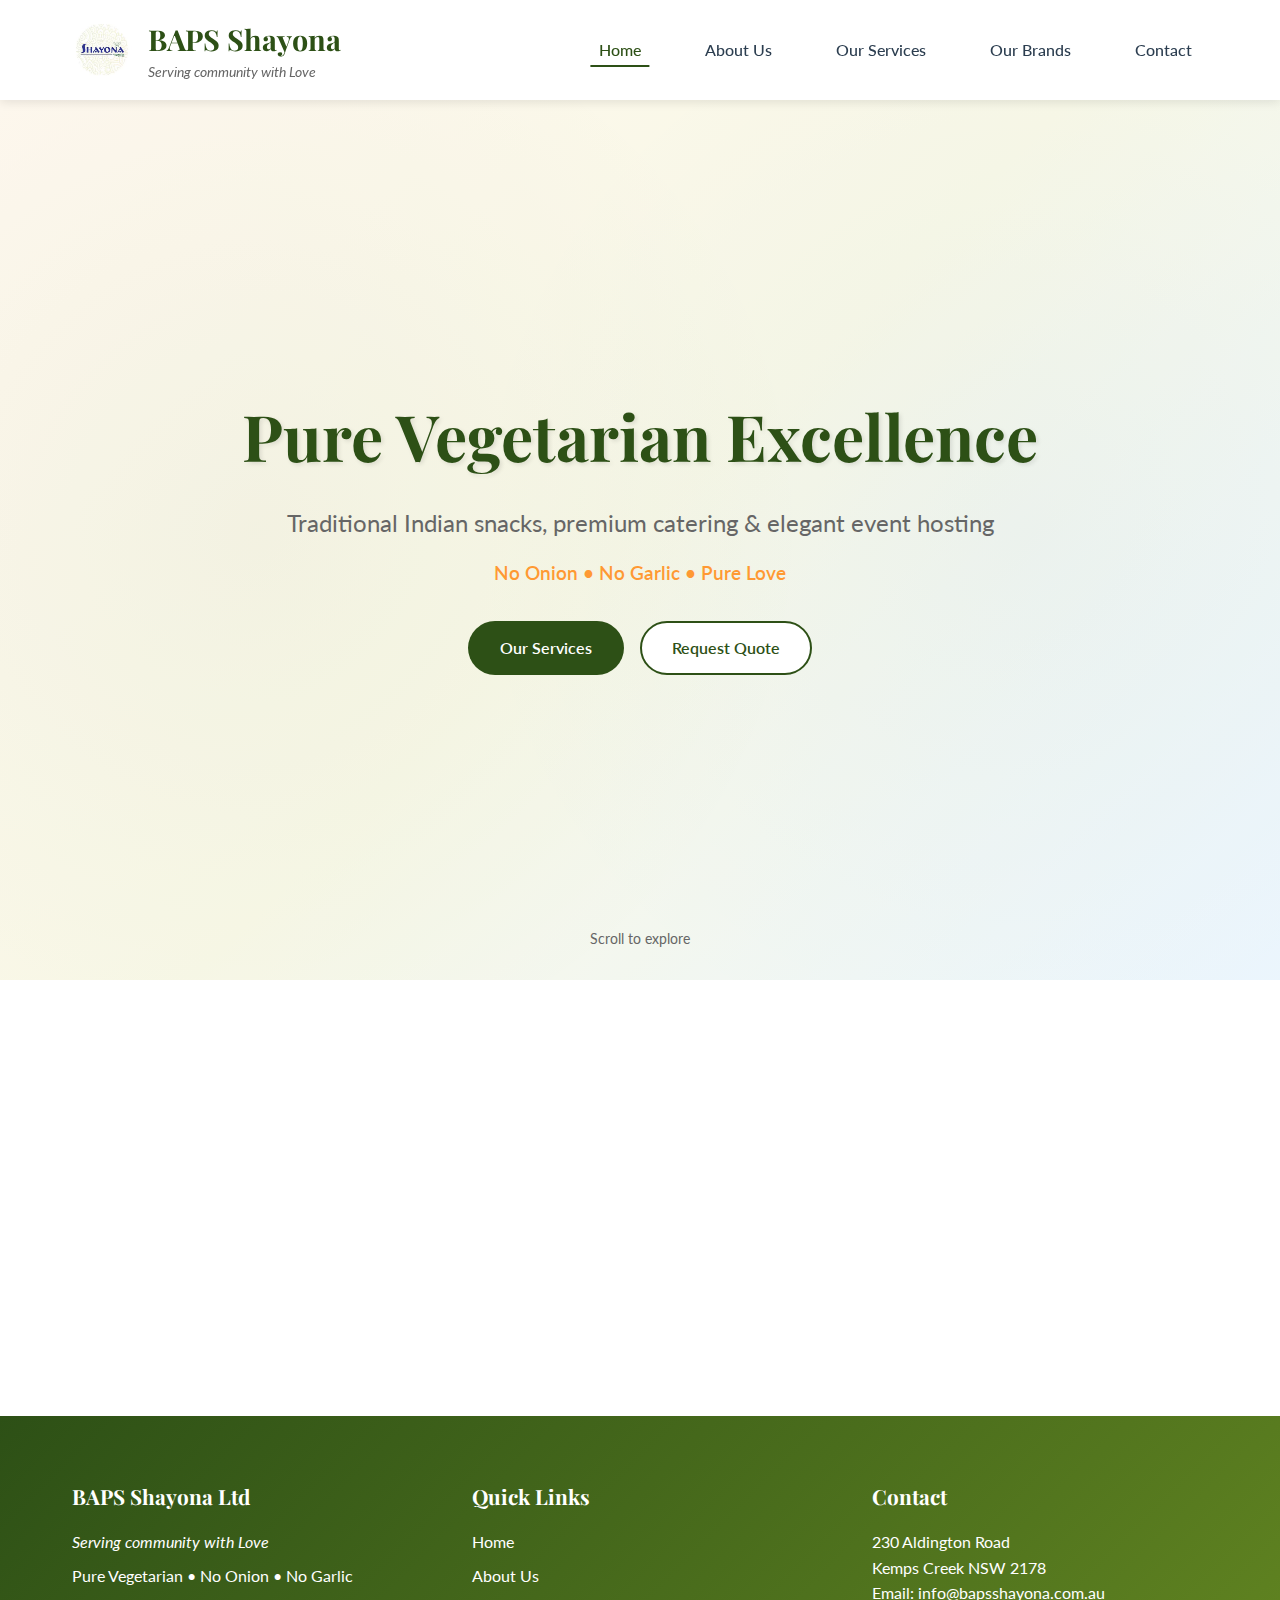
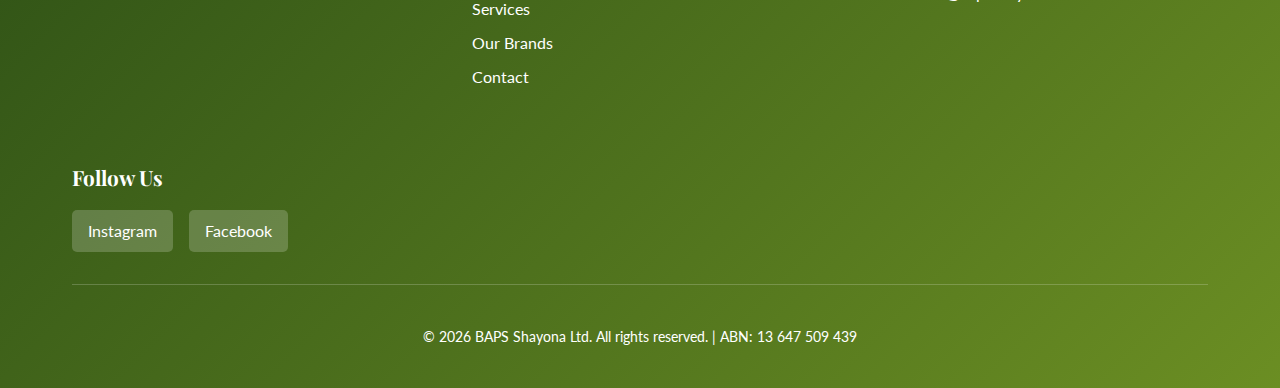
<file: index.html>
<!DOCTYPE html>
<html lang="en">
<head>
    <meta charset="UTF-8">
    <meta name="viewport" content="width=device-width, initial-scale=1.0">
    <title>BAPS Shayona - Pure Vegetarian Snacks, Catering & Events</title>
    <link rel="stylesheet" href="styles.css">
    <link rel="preconnect" href="https://fonts.googleapis.com">
    <link rel="preconnect" href="https://fonts.gstatic.com" crossorigin>
    <link href="https://fonts.googleapis.com/css2?family=Playfair+Display:wght@400;600;700&family=Lato:wght@300;400;700&display=swap" rel="stylesheet">
</head>
<body>
    <!-- Navigation -->
    <nav class="navbar">
        <div class="container">
            <div class="nav-wrapper">
                <div class="logo">
                    <img src="logo.jpg" alt="BAPS Shayona Logo" class="logo-img">
                    <div class="logo-text">
                        <h1>BAPS Shayona</h1>
                        <p class="tagline">Serving community with Love</p>
                    </div>
                </div>
                <button class="mobile-menu-toggle" aria-label="Toggle menu">
                    <span></span>
                    <span></span>
                    <span></span>
                </button>
                <ul class="nav-menu">
                    <li><a href="index.html" class="nav-link active">Home</a></li>
                    <li><a href="about.html" class="nav-link">About Us</a></li>
                    <li><a href="services.html" class="nav-link">Our Services</a></li>
                    <li><a href="brands.html" class="nav-link">Our Brands</a></li>
                    <li><a href="contact.html" class="nav-link">Contact</a></li>
                </ul>
            </div>
        </div>
    </nav>

    <!-- Home Section -->
    <section id="home" class="hero-section">
        <div class="hero-overlay"></div>
        <div class="hero-content">
            <div class="container">
                <h1 class="hero-title">Pure Vegetarian Excellence</h1>
                <p class="hero-subtitle">Traditional Indian snacks, premium catering & elegant event hosting</p>
                <p class="hero-tagline">No Onion • No Garlic • Pure Love</p>
                <div class="hero-buttons">
                    <a href="services.html" class="btn btn-primary">Our Services</a>
                    <a href="contact.html" class="btn btn-secondary">Request Quote</a>
                </div>
            </div>
        </div>
        <div class="scroll-indicator">
            <span>Scroll to explore</span>
        </div>
    </section>

    <!-- Quick Links Section -->
    <section class="quick-links">
        <div class="container">
            <div class="quick-links-grid">
                <div class="quick-link-card">
                    <div class="icon">🍽️</div>
                    <h3>Cafe & Snacks</h3>
                    <p>Authentic Indian snacks and sweets made fresh daily</p>
                    <a href="services.html" class="link-arrow">Explore Menu →</a>
                </div>
                <div class="quick-link-card">
                    <div class="icon">🎉</div>
                    <h3>Catering Services</h3>
                    <p>Wedding, corporate and party catering for all occasions</p>
                    <a href="contact.html" class="link-arrow">Get Quote →</a>
                </div>
                <div class="quick-link-card">
                    <div class="icon">🏛️</div>
                    <h3>Hall Hire</h3>
                    <p>Elegant event space for your special celebrations</p>
                    <a href="contact.html" class="link-arrow">Book Venue →</a>
                </div>
            </div>
        </div>
    </section>

    <!-- Footer -->
    <footer class="footer">
        <div class="container">
            <div class="footer-content">
                <div class="footer-section">
                    <h4>BAPS Shayona Ltd</h4>
                    <p class="footer-tagline">Serving community with Love</p>
                    <p>Pure Vegetarian • No Onion • No Garlic</p>
                </div>
                <div class="footer-section">
                    <h4>Quick Links</h4>
                    <ul class="footer-links">
                        <li><a href="index.html">Home</a></li>
                        <li><a href="about.html">About Us</a></li>
                        <li><a href="services.html">Services</a></li>
                        <li><a href="brands.html">Our Brands</a></li>
                        <li><a href="contact.html">Contact</a></li>
                    </ul>
                </div>
                <div class="footer-section">
                    <h4>Contact</h4>
                    <p>230 Aldington Road<br>Kemps Creek NSW 2178</p>
                    <p>Email: info@bapsshayona.com.au</p>
                </div>
                <div class="footer-section">
                    <h4>Follow Us</h4>
                    <div class="social-links">
                        <a href="#" class="social-link">Instagram</a>
                        <a href="#" class="social-link">Facebook</a>
                    </div>
                </div>
            </div>
            <div class="footer-bottom">
                <p>&copy; 2026 BAPS Shayona Ltd. All rights reserved. | ABN: 13 647 509 439</p>
            </div>
        </div>
    </footer>

    <script src="script.js"></script>
</body>
</html>
</file>
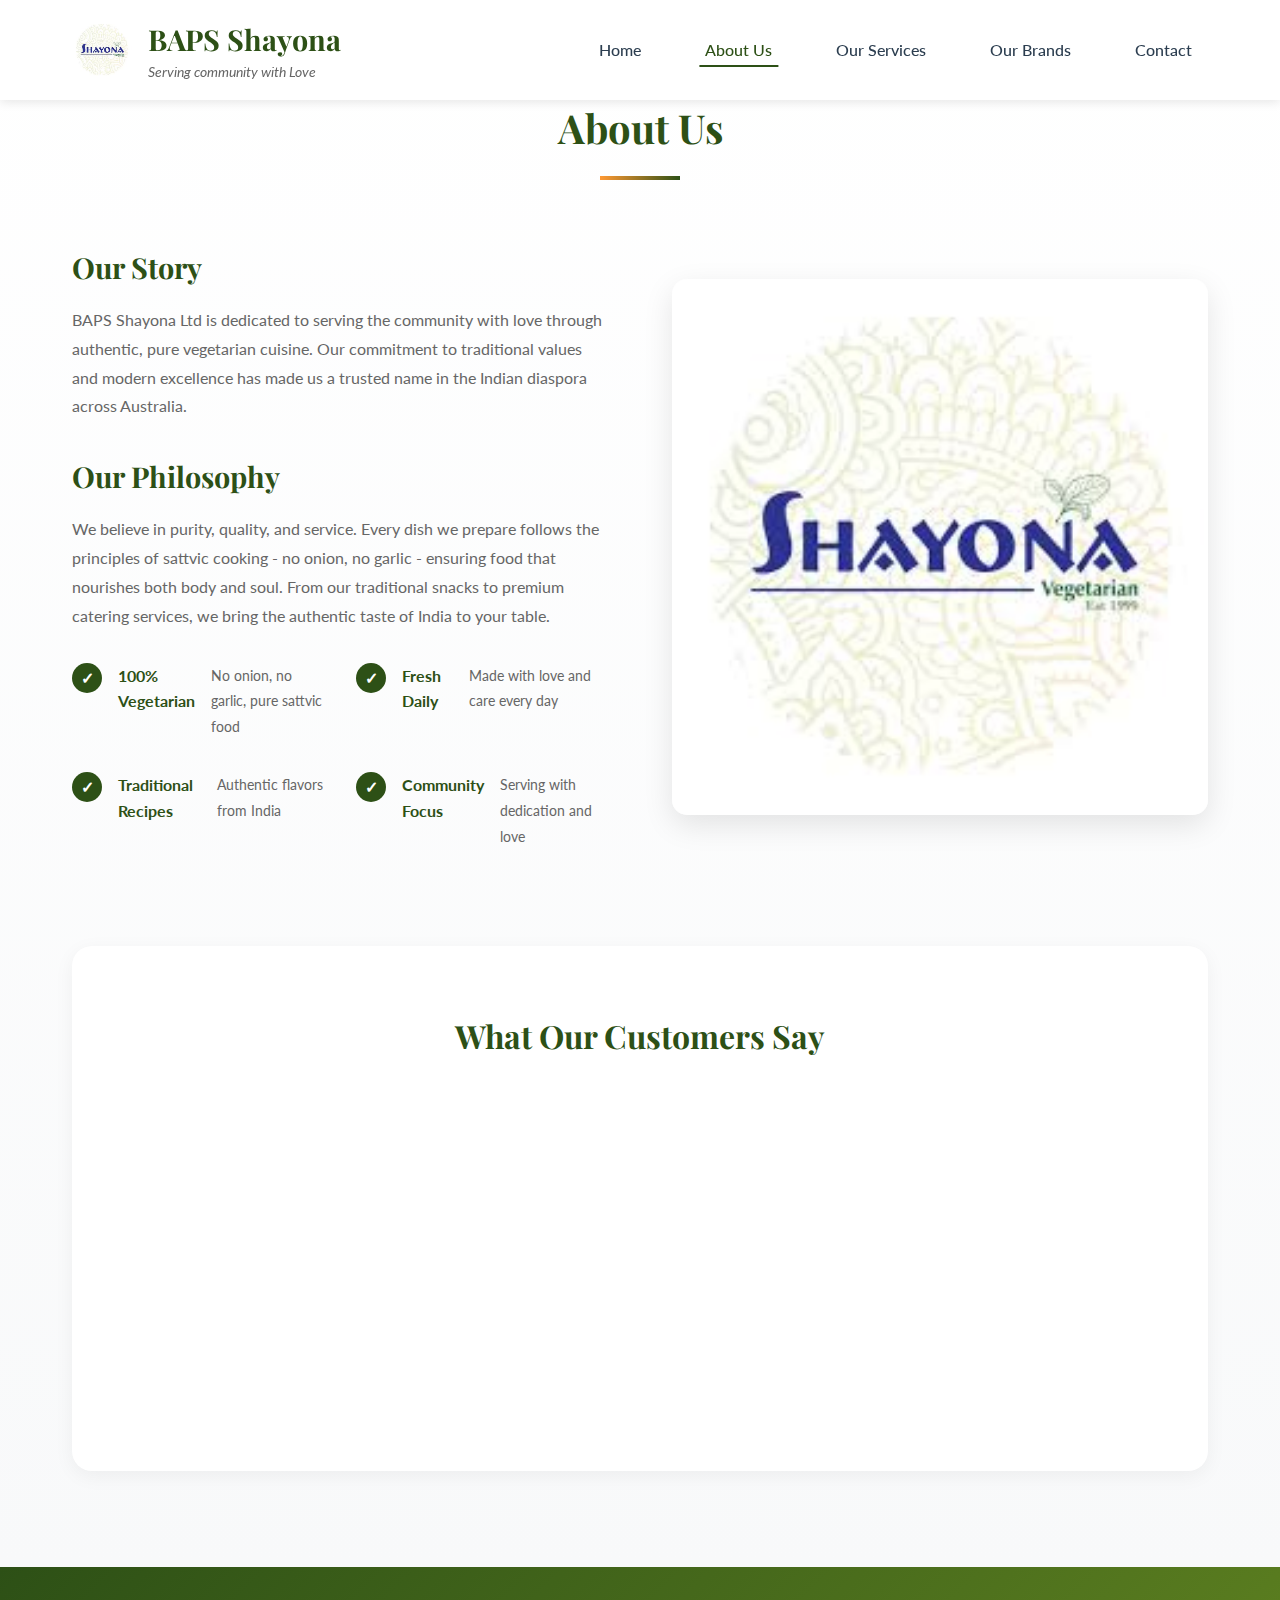
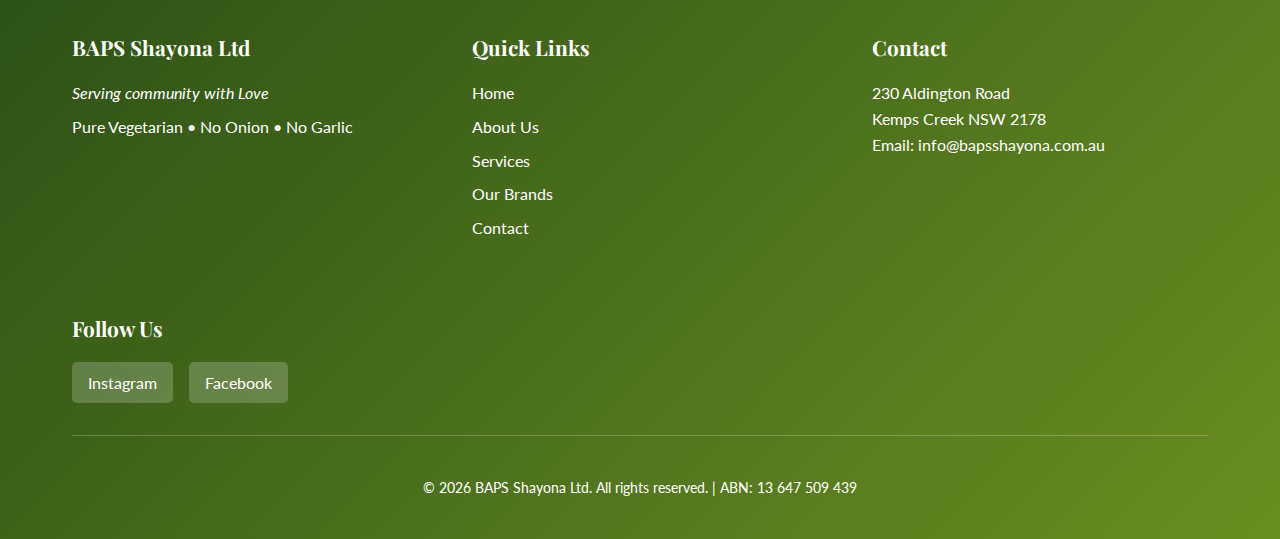
<file: about.html>
<!DOCTYPE html>
<html lang="en">
<head>
    <meta charset="UTF-8">
    <meta name="viewport" content="width=device-width, initial-scale=1.0">
    <title>About Us - BAPS Shayona</title>
    <link rel="stylesheet" href="styles.css">
    <link rel="preconnect" href="https://fonts.googleapis.com">
    <link rel="preconnect" href="https://fonts.gstatic.com" crossorigin>
    <link href="https://fonts.googleapis.com/css2?family=Playfair+Display:wght@400;600;700&family=Lato:wght@300;400;700&display=swap" rel="stylesheet">
</head>
<body>
    <!-- Navigation -->
    <nav class="navbar">
        <div class="container">
            <div class="nav-wrapper">
                <div class="logo">
                    <img src="logo.jpg" alt="BAPS Shayona Logo" class="logo-img">
                    <div class="logo-text">
                        <h1>BAPS Shayona</h1>
                        <p class="tagline">Serving community with Love</p>
                    </div>
                </div>
                <button class="mobile-menu-toggle" aria-label="Toggle menu">
                    <span></span>
                    <span></span>
                    <span></span>
                </button>
                <ul class="nav-menu">
                    <li><a href="index.html" class="nav-link">Home</a></li>
                    <li><a href="about.html" class="nav-link active">About Us</a></li>
                    <li><a href="services.html" class="nav-link">Our Services</a></li>
                    <li><a href="brands.html" class="nav-link">Our Brands</a></li>
                    <li><a href="contact.html" class="nav-link">Contact</a></li>
                </ul>
            </div>
        </div>
    </nav>

    <!-- About Us Section -->
    <section id="about" class="about-section">
        <div class="container">
            <div class="section-header">
                <h2 class="section-title">About Us</h2>
                <div class="title-underline"></div>
            </div>
            <div class="about-content">
                <div class="about-text">
                    <h3>Our Story</h3>
                    <p>BAPS Shayona Ltd is dedicated to serving the community with love through authentic, pure vegetarian cuisine. Our commitment to traditional values and modern excellence has made us a trusted name in the Indian diaspora across Australia.</p>

                    <h3>Our Philosophy</h3>
                    <p>We believe in purity, quality, and service. Every dish we prepare follows the principles of sattvic cooking - no onion, no garlic - ensuring food that nourishes both body and soul. From our traditional snacks to premium catering services, we bring the authentic taste of India to your table.</p>

                    <div class="values-grid">
                        <div class="value-item">
                            <div class="value-icon">✓</div>
                            <h4>100% Vegetarian</h4>
                            <p>No onion, no garlic, pure sattvic food</p>
                        </div>
                        <div class="value-item">
                            <div class="value-icon">✓</div>
                            <h4>Fresh Daily</h4>
                            <p>Made with love and care every day</p>
                        </div>
                        <div class="value-item">
                            <div class="value-icon">✓</div>
                            <h4>Traditional Recipes</h4>
                            <p>Authentic flavors from India</p>
                        </div>
                        <div class="value-item">
                            <div class="value-icon">✓</div>
                            <h4>Community Focus</h4>
                            <p>Serving with dedication and love</p>
                        </div>
                    </div>
                </div>
                <div class="about-image">
                    <div class="image-placeholder">
                        <img src="logo.jpg" alt="BAPS Shayona Traditional Excellence" class="about-image-photo">
                    </div>
                </div>
            </div>

            <!-- Testimonials -->
            <div class="testimonials-section">
                <h3 class="testimonials-title">What Our Customers Say</h3>
                <div class="testimonials-grid">
                    <div class="testimonial-card">
                        <div class="stars">★★★★★</div>
                        <p class="testimonial-text">"The food quality and service at Shayona is exceptional. Their catering made our wedding absolutely perfect. Highly recommended!"</p>
                        <p class="testimonial-author">- Priya & Rahul M.</p>
                        <p class="testimonial-source">Google Review</p>
                    </div>
                    <div class="testimonial-card">
                        <div class="stars">★★★★★</div>
                        <p class="testimonial-text">"Best pure vegetarian snacks in Sydney! The samosas and sweets remind me of home. Fresh and delicious every time."</p>
                        <p class="testimonial-author">- Anjali K.</p>
                        <p class="testimonial-source">Google Review</p>
                    </div>
                    <div class="testimonial-card">
                        <div class="stars">★★★★★</div>
                        <p class="testimonial-text">"We've used Shayona for multiple corporate events. Professional service, authentic taste, and always on time. Our go-to caterer!"</p>
                        <p class="testimonial-author">- Corporate Client</p>
                        <p class="testimonial-source">Google Review</p>
                    </div>
                </div>
            </div>
        </div>
    </section>

    <!-- Footer -->
    <footer class="footer">
        <div class="container">
            <div class="footer-content">
                <div class="footer-section">
                    <h4>BAPS Shayona Ltd</h4>
                    <p class="footer-tagline">Serving community with Love</p>
                    <p>Pure Vegetarian • No Onion • No Garlic</p>
                </div>
                <div class="footer-section">
                    <h4>Quick Links</h4>
                    <ul class="footer-links">
                        <li><a href="index.html">Home</a></li>
                        <li><a href="about.html">About Us</a></li>
                        <li><a href="services.html">Services</a></li>
                        <li><a href="brands.html">Our Brands</a></li>
                        <li><a href="contact.html">Contact</a></li>
                    </ul>
                </div>
                <div class="footer-section">
                    <h4>Contact</h4>
                    <p>230 Aldington Road<br>Kemps Creek NSW 2178</p>
                    <p>Email: info@bapsshayona.com.au</p>
                </div>
                <div class="footer-section">
                    <h4>Follow Us</h4>
                    <div class="social-links">
                        <a href="#" class="social-link">Instagram</a>
                        <a href="#" class="social-link">Facebook</a>
                    </div>
                </div>
            </div>
            <div class="footer-bottom">
                <p>&copy; 2026 BAPS Shayona Ltd. All rights reserved. | ABN: 13 647 509 439</p>
            </div>
        </div>
    </footer>

    <script src="script.js"></script>
</body>
</html>
</file>
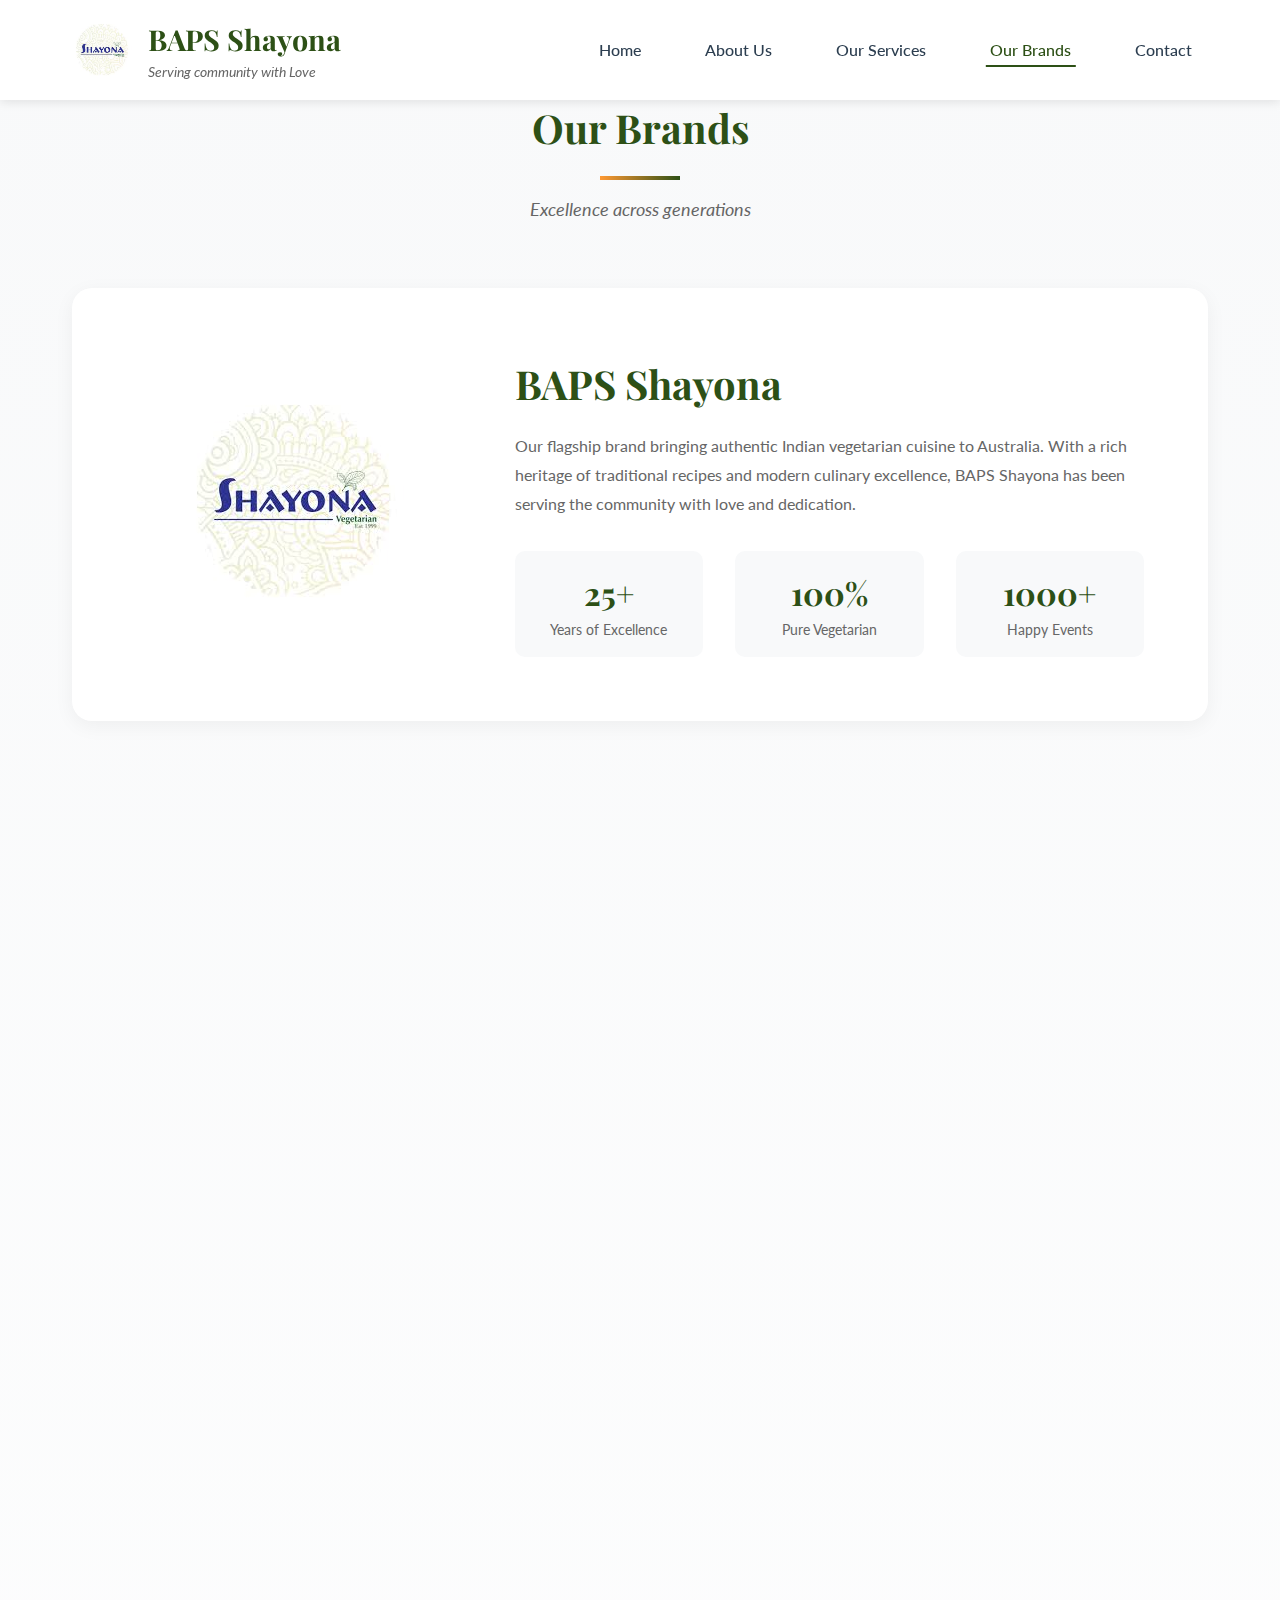
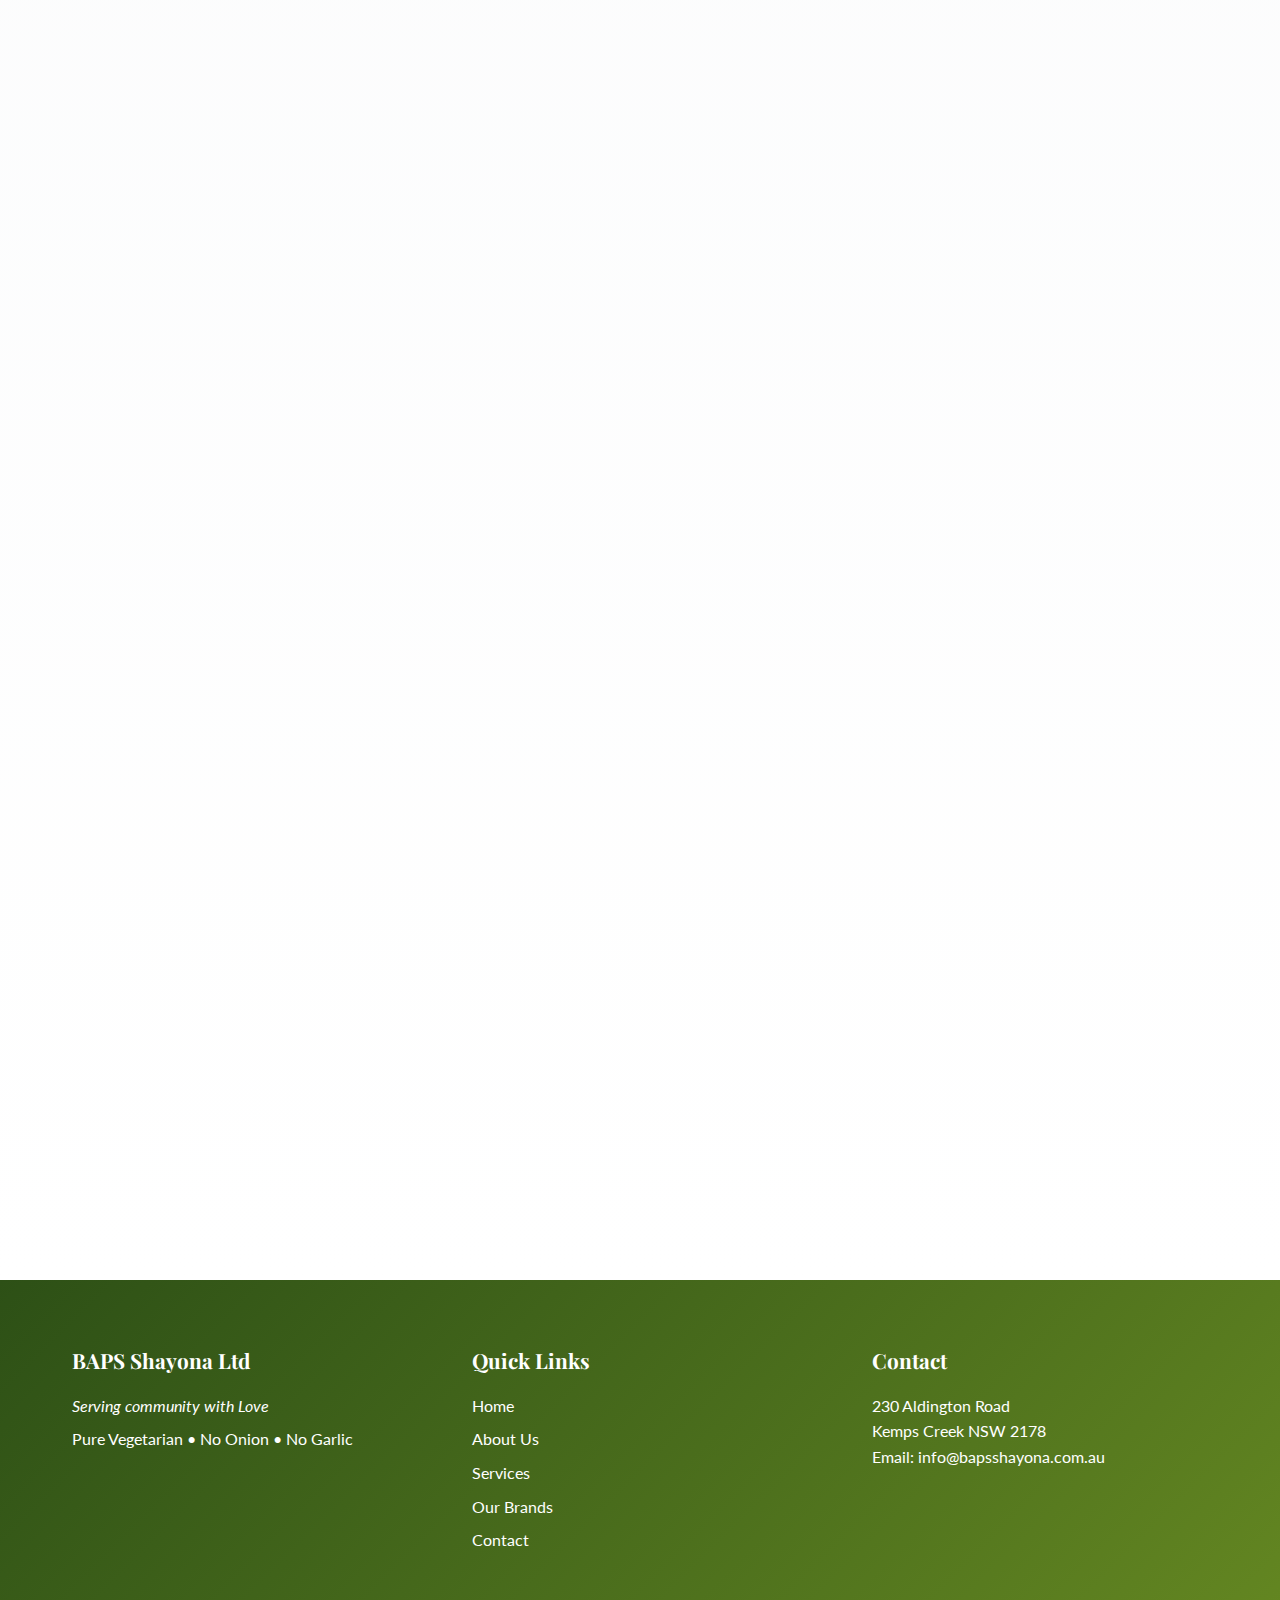
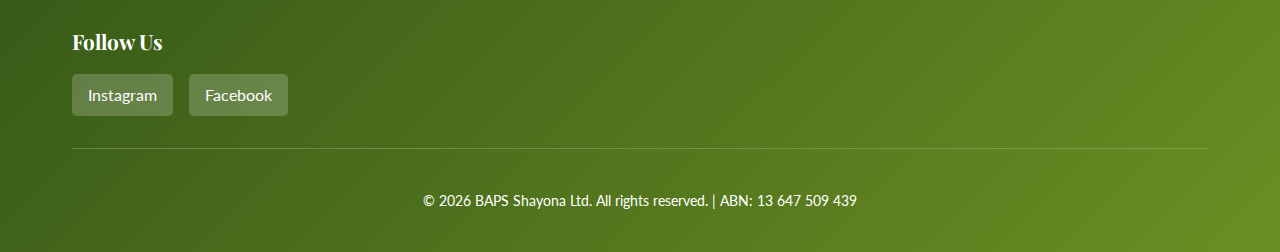
<file: brands.html>
<!DOCTYPE html>
<html lang="en">
<head>
    <meta charset="UTF-8">
    <meta name="viewport" content="width=device-width, initial-scale=1.0">
    <title>Our Brands - BAPS Shayona</title>
    <link rel="stylesheet" href="styles.css">
    <link rel="preconnect" href="https://fonts.googleapis.com">
    <link rel="preconnect" href="https://fonts.gstatic.com" crossorigin>
    <link href="https://fonts.googleapis.com/css2?family=Playfair+Display:wght@400;600;700&family=Lato:wght@300;400;700&display=swap" rel="stylesheet">
</head>
<body>
    <!-- Navigation -->
    <nav class="navbar">
        <div class="container">
            <div class="nav-wrapper">
                <div class="logo">
                    <img src="logo.jpg" alt="BAPS Shayona Logo" class="logo-img">
                    <div class="logo-text">
                        <h1>BAPS Shayona</h1>
                        <p class="tagline">Serving community with Love</p>
                    </div>
                </div>
                <button class="mobile-menu-toggle" aria-label="Toggle menu">
                    <span></span>
                    <span></span>
                    <span></span>
                </button>
                <ul class="nav-menu">
                    <li><a href="index.html" class="nav-link">Home</a></li>
                    <li><a href="about.html" class="nav-link">About Us</a></li>
                    <li><a href="services.html" class="nav-link">Our Services</a></li>
                    <li><a href="brands.html" class="nav-link active">Our Brands</a></li>
                    <li><a href="contact.html" class="nav-link">Contact</a></li>
                </ul>
            </div>
        </div>
    </nav>

    <!-- Our Brands Section -->
    <section id="brands" class="brands-section">
        <div class="container">
            <div class="section-header">
                <h2 class="section-title">Our Brands</h2>
                <div class="title-underline"></div>
                <p class="section-subtitle">Excellence across generations</p>
            </div>

            <!-- BAPS Shayona Brand -->
            <div class="brand-showcase">
                <div class="brand-content">
                    <div class="brand-logo-section">
                        <div class="brand-logo-placeholder">
                            <img src="logo.jpg" alt="BAPS Shayona Logo" class="brand-logo">
                        </div>
                    </div>
                    <div class="brand-text">
                        <h3>BAPS Shayona</h3>
                        <p class="brand-description">Our flagship brand bringing authentic Indian vegetarian cuisine to Australia. With a rich heritage of traditional recipes and modern culinary excellence, BAPS Shayona has been serving the community with love and dedication.</p>
                        <div class="brand-highlights">
                            <div class="highlight-item">
                                <span class="highlight-number">25+</span>
                                <span class="highlight-label">Years of Excellence</span>
                            </div>
                            <div class="highlight-item">
                                <span class="highlight-number">100%</span>
                                <span class="highlight-label">Pure Vegetarian</span>
                            </div>
                            <div class="highlight-item">
                                <span class="highlight-number">1000+</span>
                                <span class="highlight-label">Happy Events</span>
                            </div>
                        </div>
                    </div>
                </div>
            </div>

            <!-- Nativ Farms Brand - NEW LAUNCH -->
            <div class="brand-showcase nativ-farms">
                <div class="new-launch-banner">
                    <span class="banner-text">NEW BRAND LAUNCH</span>
                </div>
                <div class="brand-hero-image">
                    <svg viewBox="0 0 1200 400" xmlns="http://www.w3.org/2000/svg">
                        <defs>
                            <linearGradient id="farmGradient" x1="0%" y1="0%" x2="100%" y2="100%">
                                <stop offset="0%" style="stop-color:#2d5016;stop-opacity:0.2" />
                                <stop offset="100%" style="stop-color:#6b8e23;stop-opacity:0.3" />
                            </linearGradient>
                        </defs>
                        <rect width="1200" height="400" fill="url(#farmGradient)"/>
                        <!-- Farm elements -->
                        <circle cx="600" cy="150" r="80" fill="#f4a460" opacity="0.3"/>
                        <path d="M400 300 Q500 250 600 300 T800 300" stroke="#2d5016" stroke-width="3" fill="none" opacity="0.4"/>
                        <text x="600" y="220" text-anchor="middle" font-size="48" fill="#2d5016" font-weight="bold">Nativ Farms</text>
                        <text x="600" y="260" text-anchor="middle" font-size="20" fill="#2d5016">Farm Fresh • Natural • Nutritious</text>
                    </svg>
                </div>
                <div class="brand-content-full">
                    <div class="nativ-intro">
                        <h3>Introducing Nativ Farms</h3>
                        <p class="brand-tagline">From Farm to Family - Pure, Natural, Nutritious</p>
                        <p class="brand-description">Nativ Farms brings you premium quality farm-fresh products straight from nature. Our commitment to organic farming practices and sustainable agriculture ensures that every product meets the highest standards of purity and nutrition.</p>
                    </div>

                    <!-- Product Gallery -->
                    <div class="product-gallery">
                        <h4>Our Premium Products</h4>
                        <div class="products-grid">
                            <div class="product-item">
                                <div class="product-image">
                                    <svg viewBox="0 0 300 300" xmlns="http://www.w3.org/2000/svg">
                                        <rect width="300" height="300" fill="#f5f5dc" rx="10"/>
                                        <circle cx="150" cy="120" r="50" fill="#8b4513" opacity="0.3"/>
                                        <ellipse cx="150" cy="180" rx="60" ry="40" fill="#daa520" opacity="0.4"/>
                                        <text x="150" y="260" text-anchor="middle" font-size="16" fill="#2d5016" font-weight="bold">Organic Grains</text>
                                    </svg>
                                </div>
                                <h5>Organic Grains & Pulses</h5>
                                <p>Premium quality, naturally grown</p>
                            </div>
                            <div class="product-item">
                                <div class="product-image">
                                    <svg viewBox="0 0 300 300" xmlns="http://www.w3.org/2000/svg">
                                        <rect width="300" height="300" fill="#fff8dc" rx="10"/>
                                        <circle cx="150" cy="130" r="40" fill="#ff6347" opacity="0.4"/>
                                        <circle cx="120" cy="160" r="35" fill="#32cd32" opacity="0.4"/>
                                        <circle cx="180" cy="160" r="35" fill="#ffa500" opacity="0.4"/>
                                        <text x="150" y="260" text-anchor="middle" font-size="16" fill="#2d5016" font-weight="bold">Fresh Produce</text>
                                    </svg>
                                </div>
                                <h5>Farm Fresh Vegetables</h5>
                                <p>Seasonal, organic, pesticide-free</p>
                            </div>
                            <div class="product-item">
                                <div class="product-image">
                                    <svg viewBox="0 0 300 300" xmlns="http://www.w3.org/2000/svg">
                                        <rect width="300" height="300" fill="#faebd7" rx="10"/>
                                        <rect x="100" y="80" width="100" height="120" rx="5" fill="#8b4513" opacity="0.3"/>
                                        <circle cx="150" cy="140" r="30" fill="#ffd700" opacity="0.5"/>
                                        <text x="150" y="260" text-anchor="middle" font-size="16" fill="#2d5016" font-weight="bold">Natural Honey</text>
                                    </svg>
                                </div>
                                <h5>Pure Natural Honey</h5>
                                <p>Raw, unprocessed, full of nutrients</p>
                            </div>
                            <div class="product-item">
                                <div class="product-image">
                                    <svg viewBox="0 0 300 300" xmlns="http://www.w3.org/2000/svg">
                                        <rect width="300" height="300" fill="#f0e68c" rx="10"/>
                                        <rect x="80" y="100" width="140" height="100" rx="5" fill="#daa520" opacity="0.4"/>
                                        <circle cx="150" cy="150" r="25" fill="#fff" opacity="0.6"/>
                                        <text x="150" y="260" text-anchor="middle" font-size="16" fill="#2d5016" font-weight="bold">Ghee & Oils</text>
                                    </svg>
                                </div>
                                <h5>Traditional Ghee & Oils</h5>
                                <p>Cold-pressed, chemical-free</p>
                            </div>
                            <div class="product-item">
                                <div class="product-image">
                                    <svg viewBox="0 0 300 300" xmlns="http://www.w3.org/2000/svg">
                                        <rect width="300" height="300" fill="#fffacd" rx="10"/>
                                        <path d="M150 80 L180 140 L150 200 L120 140 Z" fill="#ff8c00" opacity="0.4"/>
                                        <circle cx="150" cy="140" r="20" fill="#ffd700" opacity="0.5"/>
                                        <text x="150" y="260" text-anchor="middle" font-size="16" fill="#2d5016" font-weight="bold">Spices & Herbs</text>
                                    </svg>
                                </div>
                                <h5>Organic Spices</h5>
                                <p>Aromatic, pure, authentic flavors</p>
                            </div>
                            <div class="product-item">
                                <div class="product-image">
                                    <svg viewBox="0 0 300 300" xmlns="http://www.w3.org/2000/svg">
                                        <rect width="300" height="300" fill="#f5deb3" rx="10"/>
                                        <rect x="90" y="90" width="120" height="120" rx="5" fill="#d2691e" opacity="0.3"/>
                                        <circle cx="150" cy="150" r="40" fill="#fff" opacity="0.4"/>
                                        <text x="150" y="260" text-anchor="middle" font-size="16" fill="#2d5016" font-weight="bold">Dairy Products</text>
                                    </svg>
                                </div>
                                <h5>Fresh Dairy</h5>
                                <p>Farm-fresh milk & paneer</p>
                            </div>
                        </div>
                    </div>

                    <div class="nativ-features">
                        <div class="feature-box">
                            <div class="feature-icon">🌱</div>
                            <h5>100% Organic</h5>
                            <p>No chemicals, no pesticides</p>
                        </div>
                        <div class="feature-box">
                            <div class="feature-icon">🚜</div>
                            <h5>Farm Direct</h5>
                            <p>From our farms to your home</p>
                        </div>
                        <div class="feature-box">
                            <div class="feature-icon">♻️</div>
                            <h5>Sustainable</h5>
                            <p>Eco-friendly farming practices</p>
                        </div>
                        <div class="feature-box">
                            <div class="feature-icon">✨</div>
                            <h5>Premium Quality</h5>
                            <p>Carefully selected & tested</p>
                        </div>
                    </div>
                </div>
            </div>
        </div>
    </section>

    <!-- Footer -->
    <footer class="footer">
        <div class="container">
            <div class="footer-content">
                <div class="footer-section">
                    <h4>BAPS Shayona Ltd</h4>
                    <p class="footer-tagline">Serving community with Love</p>
                    <p>Pure Vegetarian • No Onion • No Garlic</p>
                </div>
                <div class="footer-section">
                    <h4>Quick Links</h4>
                    <ul class="footer-links">
                        <li><a href="index.html">Home</a></li>
                        <li><a href="about.html">About Us</a></li>
                        <li><a href="services.html">Services</a></li>
                        <li><a href="brands.html">Our Brands</a></li>
                        <li><a href="contact.html">Contact</a></li>
                    </ul>
                </div>
                <div class="footer-section">
                    <h4>Contact</h4>
                    <p>230 Aldington Road<br>Kemps Creek NSW 2178</p>
                    <p>Email: info@bapsshayona.com.au</p>
                </div>
                <div class="footer-section">
                    <h4>Follow Us</h4>
                    <div class="social-links">
                        <a href="#" class="social-link">Instagram</a>
                        <a href="#" class="social-link">Facebook</a>
                    </div>
                </div>
            </div>
            <div class="footer-bottom">
                <p>&copy; 2026 BAPS Shayona Ltd. All rights reserved. | ABN: 13 647 509 439</p>

            </div>
        </div>
    </footer>

    <script src="script.js"></script>
</body>
</html>
</file>
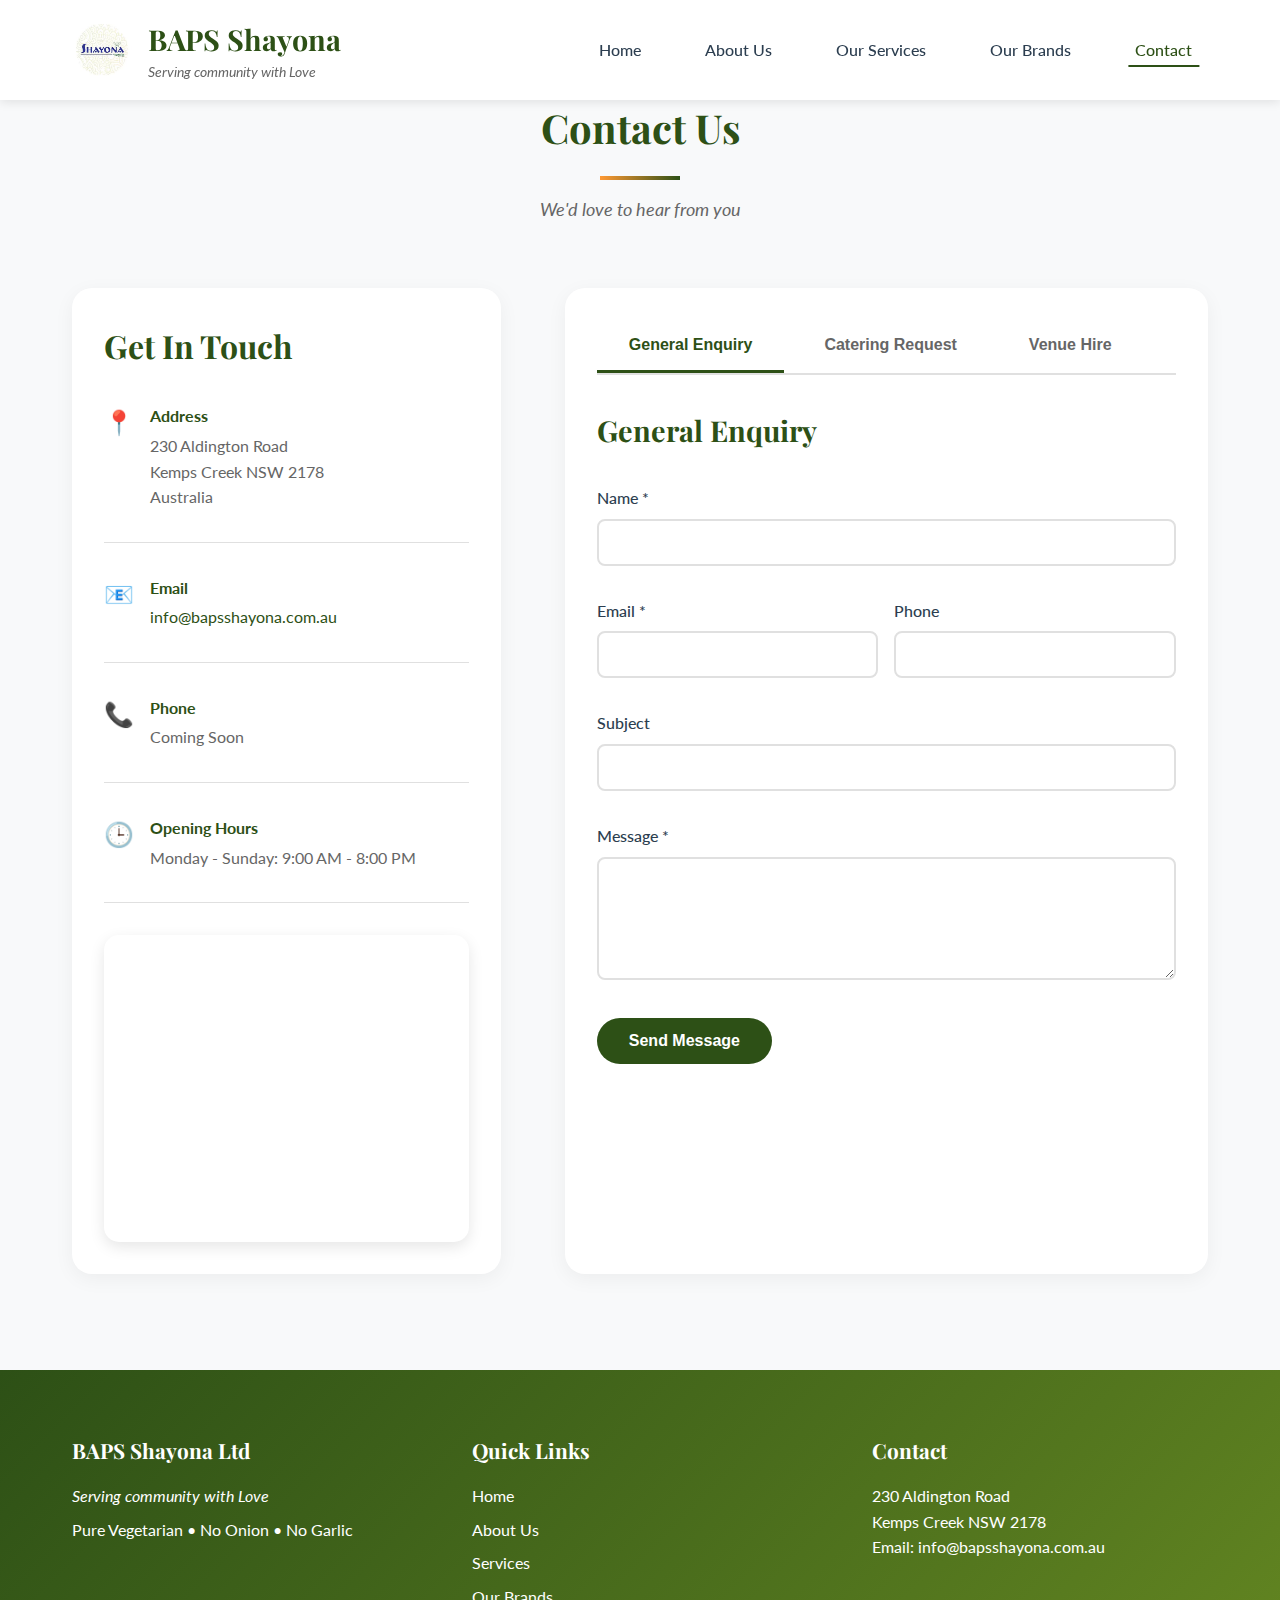
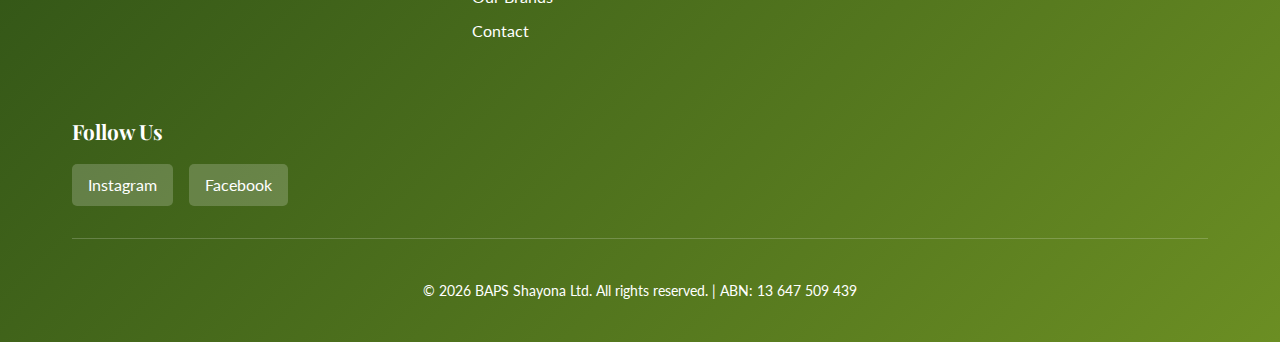
<file: contact.html>
<!DOCTYPE html>
<html lang="en">
<head>
    <meta charset="UTF-8">
    <meta name="viewport" content="width=device-width, initial-scale=1.0">
    <title>Contact Us - BAPS Shayona</title>
    <link rel="stylesheet" href="styles.css">
    <link rel="preconnect" href="https://fonts.googleapis.com">
    <link rel="preconnect" href="https://fonts.gstatic.com" crossorigin>
    <link href="https://fonts.googleapis.com/css2?family=Playfair+Display:wght@400;600;700&family=Lato:wght@300;400;700&display=swap" rel="stylesheet">
</head>
<body>
    <!-- Navigation -->
    <nav class="navbar">
        <div class="container">
            <div class="nav-wrapper">
                <div class="logo">
                    <img src="logo.jpg" alt="BAPS Shayona Logo" class="logo-img">
                    <div class="logo-text">
                        <h1>BAPS Shayona</h1>
                        <p class="tagline">Serving community with Love</p>
                    </div>
                </div>
                <button class="mobile-menu-toggle" aria-label="Toggle menu">
                    <span></span>
                    <span></span>
                    <span></span>
                </button>
                <ul class="nav-menu">
                    <li><a href="index.html" class="nav-link">Home</a></li>
                    <li><a href="about.html" class="nav-link">About Us</a></li>
                    <li><a href="services.html" class="nav-link">Our Services</a></li>
                    <li><a href="brands.html" class="nav-link">Our Brands</a></li>
                    <li><a href="contact.html" class="nav-link active">Contact</a></li>
                </ul>
            </div>
        </div>
    </nav>

    <!-- Contact Section -->
    <section id="contact" class="contact-section">
        <div class="container">
            <div class="section-header">
                <h2 class="section-title">Contact Us</h2>
                <div class="title-underline"></div>
                <p class="section-subtitle">We'd love to hear from you</p>
            </div>

            <div class="contact-wrapper">
                <!-- Contact Information -->
                <div class="contact-info">
                    <h3>Get In Touch</h3>
                    <div class="info-item">
                        <div class="info-icon">📍</div>
                        <div>
                            <h4>Address</h4>
                            <p>230 Aldington Road<br>Kemps Creek NSW 2178<br>Australia</p>
                        </div>
                    </div>
                    <div class="info-item">
                        <div class="info-icon">📧</div>
                        <div>
                            <h4>Email</h4>
                            <p><a href="mailto:info@bapsshayona.com.au">info@bapsshayona.com.au</a></p>
                        </div>
                    </div>
                    <div class="info-item">
                        <div class="info-icon">📞</div>
                        <div>
                            <h4>Phone</h4>
                            <p>Coming Soon</p>
                        </div>
                    </div>
                    <div class="info-item">
                        <div class="info-icon">🕒</div>
                        <div>
                            <h4>Opening Hours</h4>
                            <p>Monday - Sunday: 9:00 AM - 8:00 PM</p>
                        </div>
                    </div>

                    <!-- Map -->
                    <div class="map-container">
                        <iframe
                            src="https://maps.google.com/maps?q=230+Aldington+Road,+Kemps+Creek+NSW+2178,+Australia&t=&z=15&ie=UTF8&iwloc=&output=embed"
                            width="100%"
                            height="300"
                            style="border:0; border-radius: 8px;"
                            allowfullscreen=""
                            loading="lazy"
                            referrerpolicy="no-referrer-when-downgrade">
                        </iframe>
                    </div>
                </div>

                <!-- Contact Forms -->
                <div class="contact-forms">
                    <!-- Form Tabs -->
                    <div class="form-tabs">
                        <button class="form-tab active" data-form="general">General Enquiry</button>
                        <button class="form-tab" data-form="catering">Catering Request</button>
                        <button class="form-tab" data-form="venue">Venue Hire</button>
                    </div>

                    <!-- General Enquiry Form -->
                    <form id="general-form" class="contact-form active">
                        <h3>General Enquiry</h3>
                        <div class="form-group">
                            <label for="gen-name">Name *</label>
                            <input type="text" id="gen-name" name="name" required>
                        </div>
                        <div class="form-row">
                            <div class="form-group">
                                <label for="gen-email">Email *</label>
                                <input type="email" id="gen-email" name="email" required>
                            </div>
                            <div class="form-group">
                                <label for="gen-phone">Phone</label>
                                <input type="tel" id="gen-phone" name="phone">
                            </div>
                        </div>
                        <div class="form-group">
                            <label for="gen-subject">Subject</label>
                            <input type="text" id="gen-subject" name="subject">
                        </div>
                        <div class="form-group">
                            <label for="gen-message">Message *</label>
                            <textarea id="gen-message" name="message" rows="5" required></textarea>
                        </div>
                        <button type="submit" class="btn btn-primary">Send Message</button>
                    </form>

                    <!-- Catering Request Form -->
                    <form id="catering-form" class="contact-form">
                        <h3>Catering Request</h3>
                        <div class="form-row">
                            <div class="form-group">
                                <label for="cat-name">Name *</label>
                                <input type="text" id="cat-name" name="name" required>
                            </div>
                            <div class="form-group">
                                <label for="cat-email">Email *</label>
                                <input type="email" id="cat-email" name="email" required>
                            </div>
                        </div>
                        <div class="form-row">
                            <div class="form-group">
                                <label for="cat-phone">Phone *</label>
                                <input type="tel" id="cat-phone" name="phone" required>
                            </div>
                            <div class="form-group">
                                <label for="cat-date">Event Date *</label>
                                <input type="date" id="cat-date" name="event_date" required>
                            </div>
                        </div>
                        <div class="form-row">
                            <div class="form-group">
                                <label for="cat-guests">Number of Guests *</label>
                                <input type="number" id="cat-guests" name="guests" min="1" required>
                            </div>
                            <div class="form-group">
                                <label for="cat-event-type">Event Type *</label>
                                <select id="cat-event-type" name="event_type" required>
                                    <option value="">Select event type</option>
                                    <option value="wedding">Wedding</option>
                                    <option value="corporate">Corporate Event</option>
                                    <option value="birthday">Birthday Party</option>
                                    <option value="religious">Religious Ceremony</option>
                                    <option value="other">Other</option>
                                </select>
                            </div>
                        </div>
                        <div class="form-group">
                            <label for="cat-venue">Venue Location</label>
                            <input type="text" id="cat-venue" name="venue" placeholder="Where is the event?">
                        </div>
                        <div class="form-group">
                            <label for="cat-dietary">Dietary Requirements</label>
                            <textarea id="cat-dietary" name="dietary" rows="2" placeholder="Any specific dietary needs or preferences?"></textarea>
                        </div>
                        <div class="form-group">
                            <label for="cat-details">Additional Details</label>
                            <textarea id="cat-details" name="details" rows="4" placeholder="Tell us more about your catering needs..."></textarea>
                        </div>
                        <button type="submit" class="btn btn-primary">Request Quote</button>
                    </form>

                    <!-- Venue Hire Form -->
                    <form id="venue-form" class="contact-form">
                        <h3>Event Hall Hire</h3>
                        <div class="form-row">
                            <div class="form-group">
                                <label for="ven-name">Name *</label>
                                <input type="text" id="ven-name" name="name" required>
                            </div>
                            <div class="form-group">
                                <label for="ven-email">Email *</label>
                                <input type="email" id="ven-email" name="email" required>
                            </div>
                        </div>
                        <div class="form-row">
                            <div class="form-group">
                                <label for="ven-phone">Phone *</label>
                                <input type="tel" id="ven-phone" name="phone" required>
                            </div>
                            <div class="form-group">
                                <label for="ven-date">Event Date *</label>
                                <input type="date" id="ven-date" name="event_date" required>
                            </div>
                        </div>
                        <div class="form-row">
                            <div class="form-group">
                                <label for="ven-time">Event Time *</label>
                                <input type="time" id="ven-time" name="event_time" required>
                            </div>
                            <div class="form-group">
                                <label for="ven-duration">Duration (hours) *</label>
                                <input type="number" id="ven-duration" name="duration" min="1" max="24" required>
                            </div>
                        </div>
                        <div class="form-row">
                            <div class="form-group">
                                <label for="ven-guests">Number of Guests *</label>
                                <input type="number" id="ven-guests" name="guests" min="1" required>
                            </div>
                            <div class="form-group">
                                <label for="ven-event-type">Event Type *</label>
                                <select id="ven-event-type" name="event_type" required>
                                    <option value="">Select event type</option>
                                    <option value="wedding">Wedding Reception</option>
                                    <option value="engagement">Engagement</option>
                                    <option value="birthday">Birthday Celebration</option>
                                    <option value="corporate">Corporate Event</option>
                                    <option value="religious">Religious Function</option>
                                    <option value="other">Other</option>
                                </select>
                            </div>
                        </div>
                        <div class="form-group">
                            <label>
                                <input type="checkbox" name="catering" value="yes">
                                I'm interested in catering services as well
                            </label>
                        </div>
                        <div class="form-group">
                            <label for="ven-requirements">Special Requirements</label>
                            <textarea id="ven-requirements" name="requirements" rows="4" placeholder="Audio/visual equipment, decoration, seating arrangements, etc."></textarea>
                        </div>
                        <button type="submit" class="btn btn-primary">Request Booking</button>
                    </form>
                </div>
            </div>
        </div>
    </section>

    <!-- Footer -->
    <footer class="footer">
        <div class="container">
            <div class="footer-content">
                <div class="footer-section">
                    <h4>BAPS Shayona Ltd</h4>
                    <p class="footer-tagline">Serving community with Love</p>
                    <p>Pure Vegetarian • No Onion • No Garlic</p>
                </div>
                <div class="footer-section">
                    <h4>Quick Links</h4>
                    <ul class="footer-links">
                        <li><a href="index.html">Home</a></li>
                        <li><a href="about.html">About Us</a></li>
                        <li><a href="services.html">Services</a></li>
                        <li><a href="brands.html">Our Brands</a></li>
                        <li><a href="contact.html">Contact</a></li>
                    </ul>
                </div>
                <div class="footer-section">
                    <h4>Contact</h4>
                    <p>230 Aldington Road<br>Kemps Creek NSW 2178</p>
                    <p>Email: info@bapsshayona.com.au</p>
                </div>
                <div class="footer-section">
                    <h4>Follow Us</h4>
                    <div class="social-links">
                        <a href="#" class="social-link">Instagram</a>
                        <a href="#" class="social-link">Facebook</a>
                    </div>
                </div>
            </div>
            <div class="footer-bottom">
                <p>&copy; 2026 BAPS Shayona Ltd. All rights reserved. | ABN: 13 647 509 439</p>
            </div>
        </div>
    </footer>

    <script src="script.js"></script>
</body>
</html>
</file>
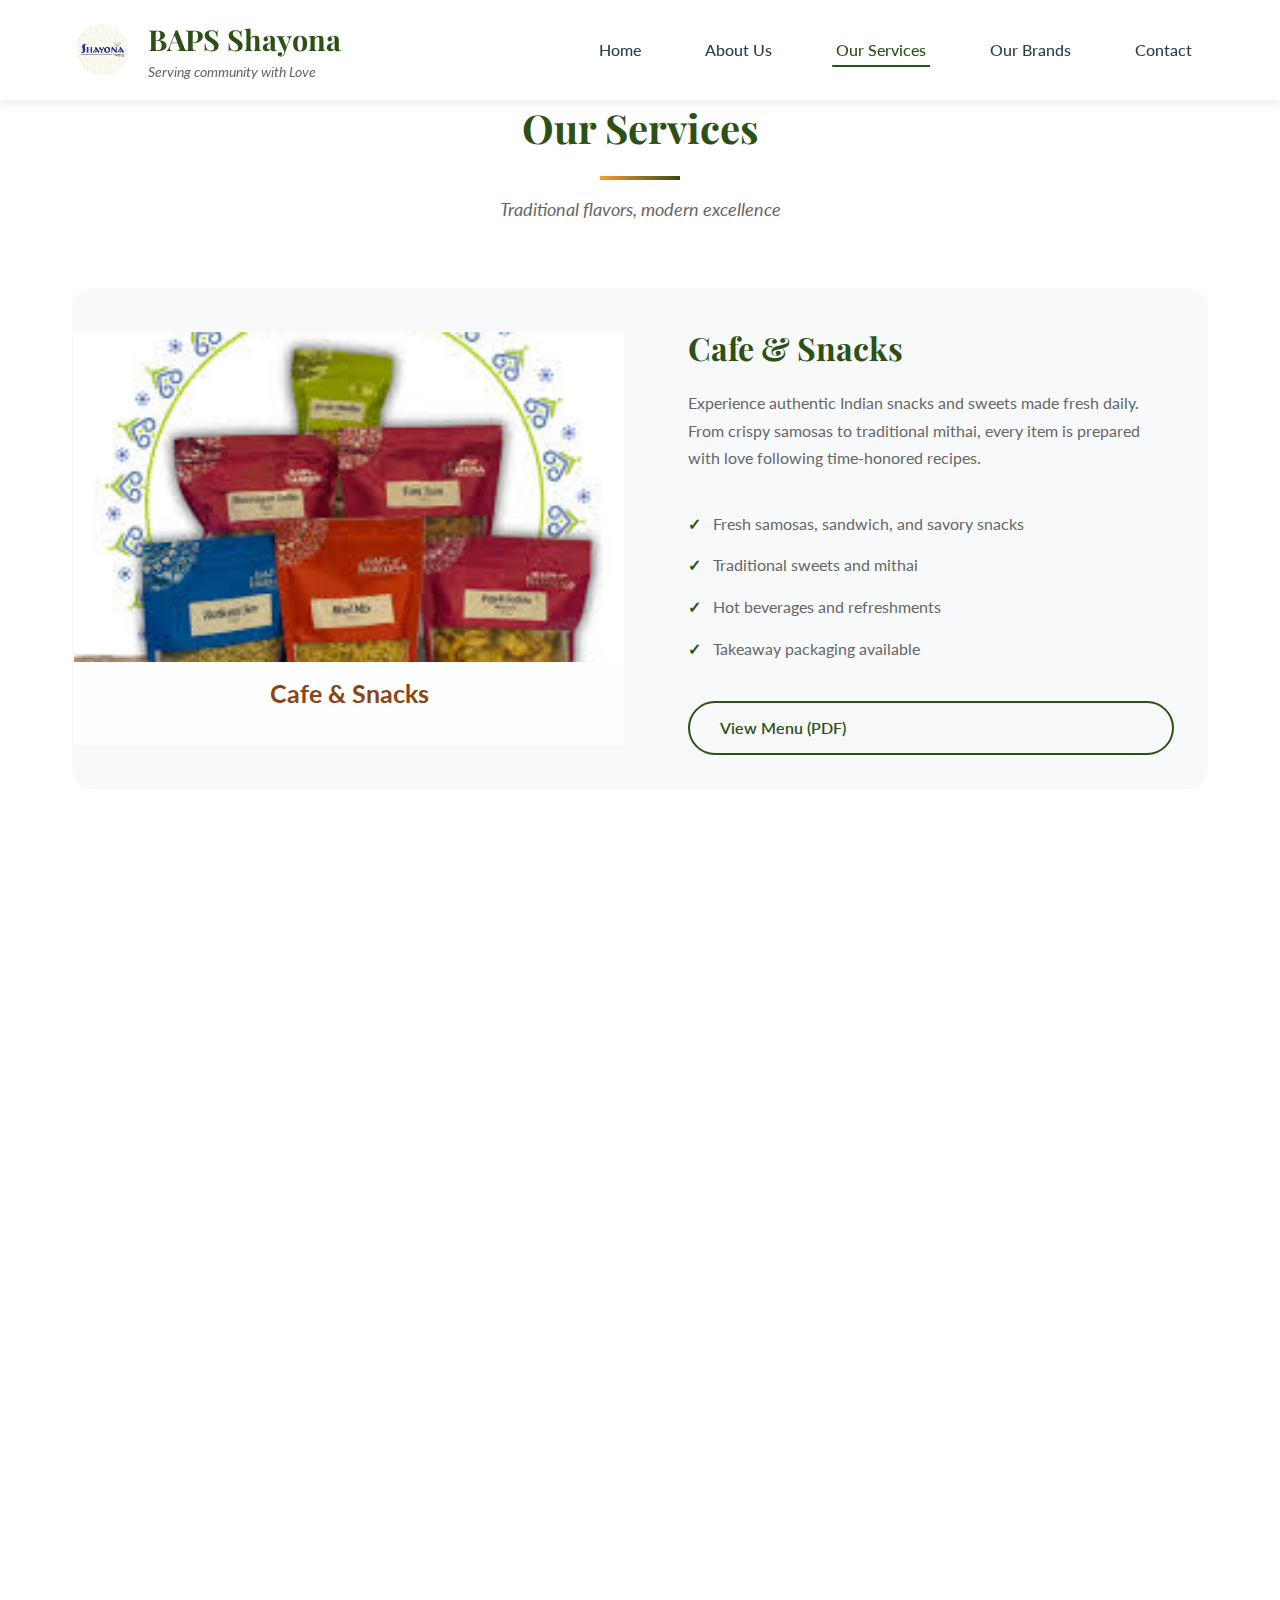
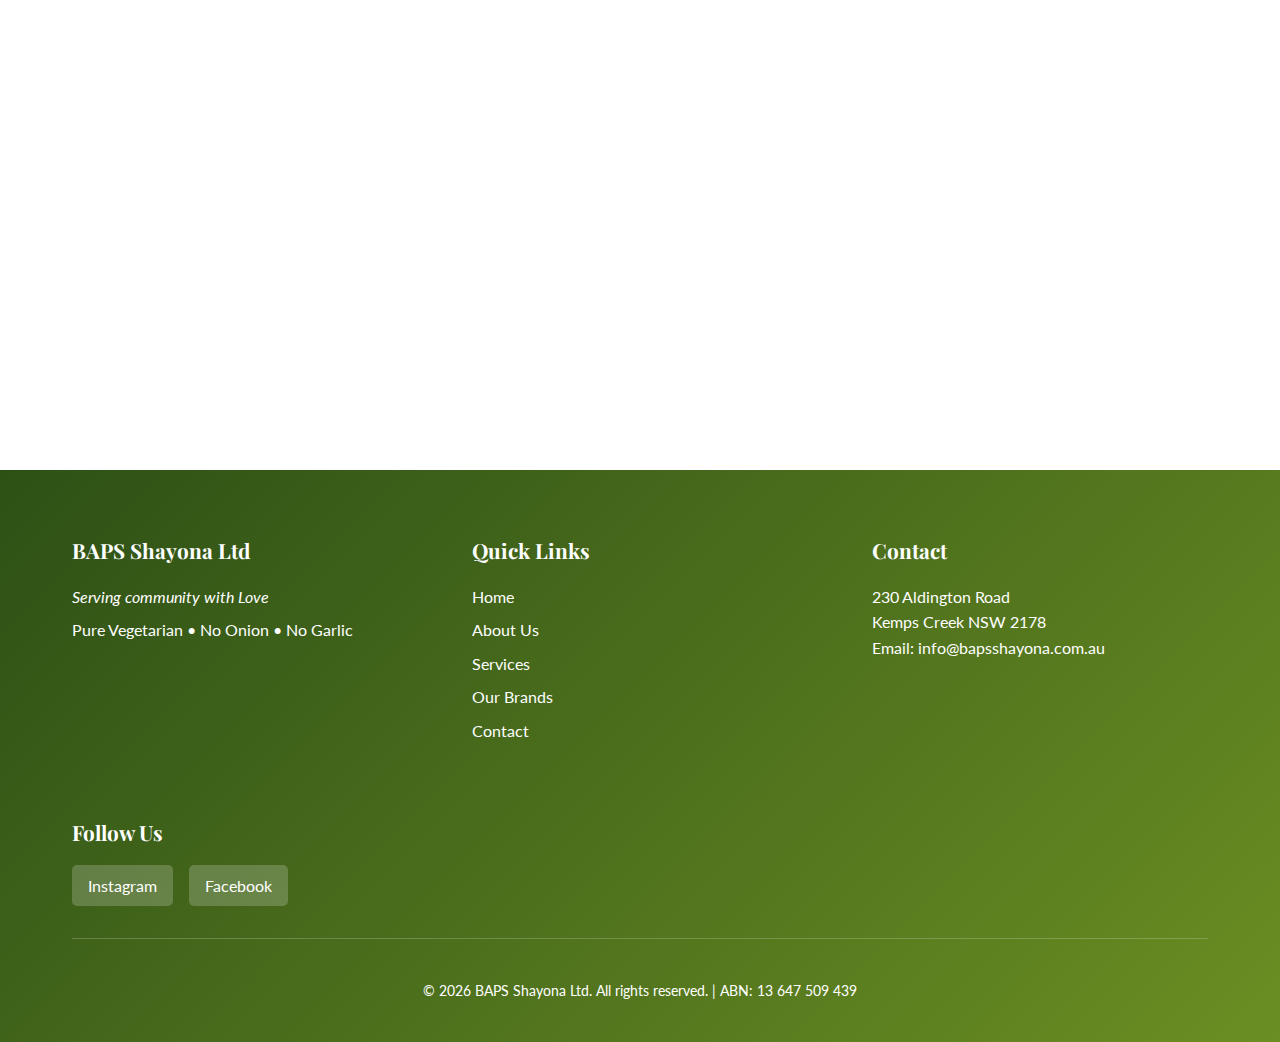
<file: services.html>
<!DOCTYPE html>
<html lang="en">
<head>
    <meta charset="UTF-8">
    <meta name="viewport" content="width=device-width, initial-scale=1.0">
    <title>Our Services - BAPS Shayona</title>
    <link rel="stylesheet" href="styles.css">
    <link rel="preconnect" href="https://fonts.googleapis.com">
    <link rel="preconnect" href="https://fonts.gstatic.com" crossorigin>
    <link href="https://fonts.googleapis.com/css2?family=Playfair+Display:wght@400;600;700&family=Lato:wght@300;400;700&display=swap" rel="stylesheet">
</head>
<body>
    <!-- Navigation -->
    <nav class="navbar">
        <div class="container">
            <div class="nav-wrapper">
                <div class="logo">
                    <img src="logo.jpg" alt="BAPS Shayona Logo" class="logo-img">
                    <div class="logo-text">
                        <h1>BAPS Shayona</h1>
                        <p class="tagline">Serving community with Love</p>
                    </div>
                </div>
                <button class="mobile-menu-toggle" aria-label="Toggle menu">
                    <span></span>
                    <span></span>
                    <span></span>
                </button>
                <ul class="nav-menu">
                    <li><a href="index.html" class="nav-link">Home</a></li>
                    <li><a href="about.html" class="nav-link">About Us</a></li>
                    <li><a href="services.html" class="nav-link active">Our Services</a></li>
                    <li><a href="brands.html" class="nav-link">Our Brands</a></li>
                    <li><a href="contact.html" class="nav-link">Contact</a></li>
                </ul>
            </div>
        </div>
    </nav>

    <!-- Services Section -->
    <section id="services" class="services-section">
        <div class="container">
            <div class="section-header">
                <h2 class="section-title">Our Services</h2>
                <div class="title-underline"></div>
                <p class="section-subtitle">Traditional flavors, modern excellence</p>
            </div>

            <!-- Service Cards -->
            <div class="services-grid">
                <!-- Cafe Service -->
                <div class="service-card">
                    <div class="service-image">
                        <svg viewBox="0 0 400 300" xmlns="http://www.w3.org/2000/svg">
                            <image href="items.jpg" x="0" y="0" width="400" height="240" preserveAspectRatio="xMidYMid slice"/>
                            <rect x="0" y="240" width="400" height="60" fill="rgba(255,255,255,0.8)"/>
                            <text x="200" y="270" text-anchor="middle" font-size="18" fill="#8b4513" font-weight="bold">Cafe & Snacks</text>
                        </svg>
                    </div>
                    <div class="service-content">
                        <h3>Cafe & Snacks</h3>
                        <p>Experience authentic Indian snacks and sweets made fresh daily. From crispy samosas to traditional mithai, every item is prepared with love following time-honored recipes.</p>
                        <ul class="service-features">
                            <li>Fresh samosas, sandwich, and savory snacks</li>
                            <li>Traditional sweets and mithai</li>
                            <li>Hot beverages and refreshments</li>
                            <li>Takeaway packaging available</li>
                        </ul>
                        <a href="contact.html" class="btn btn-outline">View Menu (PDF)</a>
                    </div>
                </div>

                <!-- Catering Service -->
                <div class="service-card featured">
                    <div class="service-image">
                        <svg viewBox="0 0 400 300" xmlns="http://www.w3.org/2000/svg">
                            <rect width="400" height="300" fill="#e8f5e9"/>
                            <circle cx="120" cy="150" r="40" fill="#2d5016" opacity="0.3"/>
                            <circle cx="200" cy="150" r="40" fill="#2d5016" opacity="0.3"/>
                            <circle cx="280" cy="150" r="40" fill="#2d5016" opacity="0.3"/>
                            <text x="200" y="260" text-anchor="middle" font-size="18" fill="#2d5016" font-weight="bold">Catering Services</text>
                        </svg>
                    </div>
                    <div class="service-content">
                        <h3>Catering Services</h3>
                        <p>Premium catering for weddings, corporate events, and all celebrations. Our expert team delivers authentic vegetarian cuisine that will delight your guests.</p>
                        <ul class="service-features">
                            <li>Wedding catering & menu customization</li>
                            <li>Corporate lunch and event catering</li>
                            <li>Party and celebration packages</li>
                            <li>Professional service staff available</li>
                            <li>Flexible dietary requirements</li>
                        </ul>
                        <a href="contact.html" class="btn btn-primary">Request Catering Quote</a>
                    </div>
                </div>

                <!-- Hall Hire Service -->
                <div class="service-card">
                    <div class="service-image">
                        <svg viewBox="0 0 400 300" xmlns="http://www.w3.org/2000/svg">
                            <rect width="400" height="300" fill="#e3f2fd"/>
                            <rect x="100" y="80" width="200" height="140" rx="10" fill="#1565c0" opacity="0.3"/>
                            <rect x="140" y="120" width="50" height="80" fill="#fff" opacity="0.5"/>
                            <rect x="210" y="120" width="50" height="80" fill="#fff" opacity="0.5"/>
                            <text x="200" y="260" text-anchor="middle" font-size="18" fill="#1565c0" font-weight="bold">Hall Hire</text>
                        </svg>
                    </div>
                    <div class="service-content">
                        <h3>Event Hall Hire</h3>
                        <p>Our elegant event hall provides the perfect setting for your special occasions. Modern facilities with traditional warmth and hospitality.</p>
                        <ul class="service-features">
                            <li>Spacious hall with modern amenities</li>
                            <li>Flexible seating arrangements</li>
                            <li>Audio/visual equipment available</li>
                            <li>Ample parking facilities</li>
                            <li>Catering packages available</li>
                        </ul>
                        <a href="contact.html" class="btn btn-outline">Book Venue</a>
                    </div>
                </div>
            </div>
        </div>
    </section>

    <!-- Footer -->
    <footer class="footer">
        <div class="container">
            <div class="footer-content">
                <div class="footer-section">
                    <h4>BAPS Shayona Ltd</h4>
                    <p class="footer-tagline">Serving community with Love</p>
                    <p>Pure Vegetarian • No Onion • No Garlic</p>
                </div>
                <div class="footer-section">
                    <h4>Quick Links</h4>
                    <ul class="footer-links">
                        <li><a href="index.html">Home</a></li>
                        <li><a href="about.html">About Us</a></li>
                        <li><a href="services.html">Services</a></li>
                        <li><a href="brands.html">Our Brands</a></li>
                        <li><a href="contact.html">Contact</a></li>
                    </ul>
                </div>
                <div class="footer-section">
                    <h4>Contact</h4>
                    <p>230 Aldington Road<br>Kemps Creek NSW 2178</p>
                    <p>Email: info@bapsshayona.com.au</p>
                </div>
                <div class="footer-section">
                    <h4>Follow Us</h4>
                    <div class="social-links">
                        <a href="#" class="social-link">Instagram</a>
                        <a href="#" class="social-link">Facebook</a>
                    </div>
                </div>
            </div>
            <div class="footer-bottom">
                <p>&copy; 2026 BAPS Shayona Ltd. All rights reserved. | ABN: 13 647 509 439</p>
            </div>
        </div>
    </footer>

    <script src="script.js"></script>
</body>
</html>
</file>
<file: styles.css>
/* ================================
   BAPS Shayona - Website Styles
   Traditional & Elegant Design
   ================================ */

/* Reset & Base Styles */
* {
    margin: 0;
    padding: 0;
    box-sizing: border-box;
}

:root {
    /* Color Palette - Traditional with Modern Touch */
    --primary-green: #2d5016;
    --light-green: #6b8e23;
    --accent-blue: #1565c0;
    --light-blue: #e3f2fd;
    --saffron: #ff9933;
    --light-saffron: #fef5e7;
    --earth-tone: #8b4513;
    --cream: #f5f5dc;
    --white: #ffffff;
    --light-gray: #f8f9fa;
    --medium-gray: #e0e0e0;
    --dark-gray: #333333;
    --text-primary: #2c3e50;
    --text-secondary: #666666;
    
    /* Typography */
    --font-heading: 'Playfair Display', serif;
    --font-body: 'Lato', sans-serif;
    
    /* Spacing */
    --spacing-xs: 0.5rem;
    --spacing-sm: 1rem;
    --spacing-md: 2rem;
    --spacing-lg: 4rem;
    --spacing-xl: 6rem;
    
    /* Transitions */
    --transition-fast: 0.2s ease;
    --transition-normal: 0.3s ease;
    --transition-slow: 0.5s ease;
}

html {
    scroll-behavior: smooth;
}

body {
    font-family: var(--font-body);
    color: var(--text-primary);
    line-height: 1.6;
    overflow-x: hidden;
}

.container {
    max-width: 1200px;
    margin: 0 auto;
    padding: 0 var(--spacing-md);
}

/* ================================
   Navigation
   ================================ */

.navbar {
    position: fixed;
    top: 0;
    left: 0;
    right: 0;
    background: var(--white);
    box-shadow: 0 2px 10px rgba(0, 0, 0, 0.1);
    z-index: 1000;
    transition: var(--transition-normal);
}

.nav-wrapper {
    display: flex;
    justify-content: space-between;
    align-items: center;
    padding: var(--spacing-sm) 0;
}

.logo {
    display: flex;
    align-items: center;
    gap: var(--spacing-sm);
}

.logo-img {
    width: 60px;
    height: 60px;
}

.logo-text h1 {
    font-family: var(--font-heading);
    font-size: 1.8rem;
    color: var(--primary-green);
    font-weight: 700;
}

.tagline {
    font-size: 0.85rem;
    color: var(--text-secondary);
    font-style: italic;
}

.nav-menu {
    display: flex;
    list-style: none;
    gap: var(--spacing-md);
}

.nav-link {
    text-decoration: none;
    color: var(--text-primary);
    font-weight: 500;
    padding: var(--spacing-xs) var(--spacing-sm);
    border-radius: 4px;
    transition: var(--transition-fast);
    position: relative;
}

.nav-link:hover,
.nav-link.active {
    color: var(--primary-green);
}

.nav-link::after {
    content: '';
    position: absolute;
    bottom: 0;
    left: 50%;
    transform: translateX(-50%);
    width: 0;
    height: 2px;
    background: var(--primary-green);
    transition: var(--transition-normal);
}

.nav-link:hover::after,
.nav-link.active::after {
    width: 80%;
}

.mobile-menu-toggle {
    display: none;
    flex-direction: column;
    gap: 5px;
    background: none;
    border: none;
    cursor: pointer;
    padding: var(--spacing-xs);
}

.mobile-menu-toggle span {
    width: 25px;
    height: 3px;
    background: var(--primary-green);
    transition: var(--transition-fast);
}

/* ================================
   Hero Section
   ================================ */

.hero-section {
    position: relative;
    height: 100vh;
    min-height: 600px;
    display: flex;
    align-items: center;
    justify-content: center;
    background: linear-gradient(135deg, var(--light-saffron) 0%, var(--cream) 50%, var(--light-blue) 100%);
    margin-top: 80px;
    overflow: hidden;
}

.hero-section::before {
    content: '';
    position: absolute;
    top: 0;
    left: 0;
    right: 0;
    bottom: 0;
    background: 
        radial-gradient(circle at 20% 50%, rgba(45, 80, 22, 0.05) 0%, transparent 50%),
        radial-gradient(circle at 80% 50%, rgba(21, 101, 192, 0.05) 0%, transparent 50%);
}

.hero-overlay {
    position: absolute;
    top: 0;
    left: 0;
    right: 0;
    bottom: 0;
    background: rgba(255, 255, 255, 0.3);
}

.hero-content {
    position: relative;
    z-index: 2;
    text-align: center;
    animation: fadeInUp 1s ease;
}

@keyframes fadeInUp {
    from {
        opacity: 0;
        transform: translateY(30px);
    }
    to {
        opacity: 1;
        transform: translateY(0);
    }
}

.hero-title {
    font-family: var(--font-heading);
    font-size: 4rem;
    font-weight: 700;
    color: var(--primary-green);
    margin-bottom: var(--spacing-sm);
    text-shadow: 2px 2px 4px rgba(0, 0, 0, 0.1);
}

.hero-subtitle {
    font-size: 1.5rem;
    color: var(--text-secondary);
    margin-bottom: var(--spacing-sm);
}

.hero-tagline {
    font-size: 1.2rem;
    color: var(--saffron);
    font-weight: 600;
    margin-bottom: var(--spacing-md);
}

.hero-buttons {
    display: flex;
    gap: var(--spacing-sm);
    justify-content: center;
}

.scroll-indicator {
    position: absolute;
    bottom: 30px;
    left: 50%;
    transform: translateX(-50%);
    color: var(--text-secondary);
    font-size: 0.9rem;
    animation: bounce 2s infinite;
}

@keyframes bounce {
    0%, 20%, 50%, 80%, 100% {
        transform: translateX(-50%) translateY(0);
    }
    40% {
        transform: translateX(-50%) translateY(-10px);
    }
    60% {
        transform: translateX(-50%) translateY(-5px);
    }
}

/* ================================
   Buttons
   ================================ */

.btn {
    display: inline-block;
    padding: 12px 30px;
    text-decoration: none;
    border-radius: 50px;
    font-weight: 600;
    transition: var(--transition-normal);
    border: 2px solid transparent;
    cursor: pointer;
    font-size: 1rem;
}

.btn-primary {
    background: var(--primary-green);
    color: var(--white);
}

.btn-primary:hover {
    background: var(--light-green);
    transform: translateY(-2px);
    box-shadow: 0 5px 15px rgba(45, 80, 22, 0.3);
}

.btn-secondary {
    background: var(--white);
    color: var(--primary-green);
    border-color: var(--primary-green);
}

.btn-secondary:hover {
    background: var(--primary-green);
    color: var(--white);
    transform: translateY(-2px);
    box-shadow: 0 5px 15px rgba(45, 80, 22, 0.3);
}

.btn-outline {
    background: transparent;
    color: var(--primary-green);
    border-color: var(--primary-green);
}

.btn-outline:hover {
    background: var(--primary-green);
    color: var(--white);
}

/* ================================
   Quick Links Section
   ================================ */

.quick-links {
    padding: var(--spacing-lg) 0;
    background: var(--white);
}

.quick-links-grid {
    display: grid;
    grid-template-columns: repeat(auto-fit, minmax(300px, 1fr));
    gap: var(--spacing-md);
}

.quick-link-card {
    background: var(--light-gray);
    padding: var(--spacing-md);
    border-radius: 15px;
    text-align: center;
    transition: var(--transition-normal);
    border: 2px solid transparent;
}

.quick-link-card:hover {
    transform: translateY(-10px);
    box-shadow: 0 10px 30px rgba(0, 0, 0, 0.1);
    border-color: var(--primary-green);
}

.quick-link-card .icon {
    font-size: 3rem;
    margin-bottom: var(--spacing-sm);
}

.quick-link-card h3 {
    font-family: var(--font-heading);
    font-size: 1.5rem;
    color: var(--primary-green);
    margin-bottom: var(--spacing-sm);
}

.quick-link-card p {
    color: var(--text-secondary);
    margin-bottom: var(--spacing-sm);
}

.link-arrow {
    color: var(--primary-green);
    text-decoration: none;
    font-weight: 600;
    transition: var(--transition-fast);
}

.link-arrow:hover {
    color: var(--light-green);
}

/* ================================
   Section Headers
   ================================ */

.section-header {
    text-align: center;
    margin-bottom: var(--spacing-lg);
}

.section-title {
    font-family: var(--font-heading);
    font-size: 2.5rem;
    color: var(--primary-green);
    margin-bottom: var(--spacing-sm);
}

.title-underline {
    width: 80px;
    height: 4px;
    background: linear-gradient(to right, var(--saffron), var(--primary-green));
    margin: 0 auto var(--spacing-sm);
}

.section-subtitle {
    font-size: 1.1rem;
    color: var(--text-secondary);
    font-style: italic;
}

/* ================================
   About Section
   ================================ */

.about-section {
    padding: var(--spacing-xl) 0;
    background: linear-gradient(to bottom, var(--white), var(--light-gray));
}

.about-content {
    display: grid;
    grid-template-columns: 1fr 1fr;
    gap: var(--spacing-lg);
    margin-bottom: var(--spacing-lg);
}

.about-text h3 {
    font-family: var(--font-heading);
    font-size: 1.8rem;
    color: var(--primary-green);
    margin-bottom: var(--spacing-sm);
}

.about-text p {
    color: var(--text-secondary);
    margin-bottom: var(--spacing-md);
    line-height: 1.8;
}

.values-grid {
    display: grid;
    grid-template-columns: repeat(2, 1fr);
    gap: var(--spacing-md);
    margin-top: var(--spacing-md);
}

.value-item {
    display: flex;
    gap: var(--spacing-sm);
}

.value-icon {
    width: 30px;
    height: 30px;
    background: var(--primary-green);
    color: var(--white);
    border-radius: 50%;
    display: flex;
    align-items: center;
    justify-content: center;
    flex-shrink: 0;
    font-weight: bold;
}

.value-item h4 {
    color: var(--primary-green);
    margin-bottom: 0.25rem;
}

.value-item p {
    font-size: 0.9rem;
    color: var(--text-secondary);
    margin: 0;
}

.about-image {
    display: flex;
    align-items: center;
    justify-content: center;
}

.image-placeholder {
    width: 100%;
    border-radius: 15px;
    overflow: hidden;
    box-shadow: 0 10px 30px rgba(0, 0, 0, 0.1);
}

.image-placeholder svg {
    width: 100%;
    height: auto;
}

.about-image-photo {
    width: 100%;
    max-width: 600px;
    height: auto;
    display: block;
    object-fit: contain;
}

/* ================================
   Testimonials
   ================================ */

.testimonials-section {
    margin-top: var(--spacing-xl);
    padding: var(--spacing-lg);
    background: var(--white);
    border-radius: 20px;
    box-shadow: 0 5px 20px rgba(0, 0, 0, 0.05);
}

.testimonials-title {
    font-family: var(--font-heading);
    font-size: 2rem;
    color: var(--primary-green);
    text-align: center;
    margin-bottom: var(--spacing-md);
}

.testimonials-grid {
    display: grid;
    grid-template-columns: repeat(auto-fit, minmax(300px, 1fr));
    gap: var(--spacing-md);
}

.testimonial-card {
    background: var(--light-gray);
    padding: var(--spacing-md);
    border-radius: 15px;
    border-left: 4px solid var(--saffron);
    transition: var(--transition-normal);
}

.testimonial-card:hover {
    transform: translateY(-5px);
    box-shadow: 0 10px 25px rgba(0, 0, 0, 0.1);
}

.stars {
    color: var(--saffron);
    font-size: 1.2rem;
    margin-bottom: var(--spacing-sm);
}

.testimonial-text {
    color: var(--text-secondary);
    font-style: italic;
    margin-bottom: var(--spacing-sm);
    line-height: 1.7;
}

.testimonial-author {
    font-weight: 600;
    color: var(--primary-green);
    margin-bottom: 0.25rem;
}

.testimonial-source {
    font-size: 0.85rem;
    color: var(--text-secondary);
}

/* ================================
   Services Section
   ================================ */

.services-section {
    padding: var(--spacing-xl) 0;
    background: var(--white);
}

.services-grid {
    display: grid;
    gap: var(--spacing-lg);
}

.service-card {
    display: grid;
    grid-template-columns: 1fr 1fr;
    gap: var(--spacing-md);
    background: var(--light-gray);
    border-radius: 20px;
    overflow: hidden;
    transition: var(--transition-normal);
    border: 2px solid transparent;
}

.service-card:hover {
    box-shadow: 0 15px 40px rgba(0, 0, 0, 0.1);
    border-color: var(--primary-green);
}

.service-card.featured {
    background: linear-gradient(135deg, var(--light-saffron), var(--cream));
    border-color: var(--saffron);
}

.service-image svg {
    width: 100%;
    height: 100%;
    object-fit: cover;
}

.service-content {
    padding: var(--spacing-md);
    display: flex;
    flex-direction: column;
    justify-content: center;
}

.service-content h3 {
    font-family: var(--font-heading);
    font-size: 2rem;
    color: var(--primary-green);
    margin-bottom: var(--spacing-sm);
}

.service-content p {
    color: var(--text-secondary);
    margin-bottom: var(--spacing-md);
    line-height: 1.7;
}

.service-features {
    list-style: none;
    margin-bottom: var(--spacing-md);
}

.service-features li {
    padding: var(--spacing-xs) 0;
    color: var(--text-secondary);
    position: relative;
    padding-left: 25px;
}

.service-features li::before {
    content: '✓';
    position: absolute;
    left: 0;
    color: var(--primary-green);
    font-weight: bold;
}

/* ================================
   Brands Section
   ================================ */

.brands-section {
    padding: var(--spacing-xl) 0;
    background: linear-gradient(to bottom, var(--light-gray), var(--white));
}

.brand-showcase {
    background: var(--white);
    border-radius: 20px;
    padding: var(--spacing-lg);
    margin-bottom: var(--spacing-lg);
    box-shadow: 0 5px 20px rgba(0, 0, 0, 0.05);
}

.brand-content {
    display: grid;
    grid-template-columns: 1fr 2fr;
    gap: var(--spacing-lg);
    align-items: center;
}

.brand-logo-section {
    display: flex;
    justify-content: center;
    align-items: center;
}

.brand-logo-placeholder svg {
    width: 200px;
    height: 200px;
}

.brand-text h3 {
    font-family: var(--font-heading);
    font-size: 2.5rem;
    color: var(--primary-green);
    margin-bottom: var(--spacing-sm);
}

.brand-description {
    color: var(--text-secondary);
    line-height: 1.8;
    margin-bottom: var(--spacing-md);
}

.brand-highlights {
    display: grid;
    grid-template-columns: repeat(3, 1fr);
    gap: var(--spacing-md);
    margin-top: var(--spacing-md);
}

.highlight-item {
    text-align: center;
    padding: var(--spacing-sm);
    background: var(--light-gray);
    border-radius: 10px;
}

.highlight-number {
    display: block;
    font-family: var(--font-heading);
    font-size: 2rem;
    color: var(--primary-green);
    font-weight: 700;
}

.highlight-label {
    display: block;
    font-size: 0.9rem;
    color: var(--text-secondary);
}

/* ================================
   Nativ Farms - Special Styling
   ================================ */

.brand-showcase.nativ-farms {
    position: relative;
    background: linear-gradient(135deg, var(--light-saffron) 0%, var(--cream) 50%, #e8f5e9 100%);
    border: 3px solid var(--primary-green);
}

.new-launch-banner {
    position: absolute;
    top: -15px;
    right: 40px;
    background: linear-gradient(135deg, var(--saffron), #ff6b35);
    color: var(--white);
    padding: 8px 30px;
    border-radius: 50px;
    font-weight: 700;
    box-shadow: 0 5px 15px rgba(255, 153, 51, 0.4);
    animation: pulse 2s infinite;
}

@keyframes pulse {
    0%, 100% {
        transform: scale(1);
    }
    50% {
        transform: scale(1.05);
    }
}

.banner-text {
    font-size: 0.9rem;
    letter-spacing: 1px;
}

.brand-hero-image {
    margin: -var(--spacing-lg) -var(--spacing-lg) var(--spacing-md);
    border-radius: 20px 20px 0 0;
    overflow: hidden;
}

.brand-hero-image svg {
    width: 100%;
    height: auto;
}

.brand-content-full {
    padding: 0;
}

.nativ-intro {
    text-align: center;
    margin-bottom: var(--spacing-lg);
}

.nativ-intro h3 {
    font-family: var(--font-heading);
    font-size: 3rem;
    color: var(--primary-green);
    margin-bottom: var(--spacing-sm);
}

.brand-tagline {
    font-size: 1.3rem;
    color: var(--saffron);
    font-weight: 600;
    margin-bottom: var(--spacing-sm);
}

/* ================================
   Product Gallery
   ================================ */

.product-gallery {
    margin: var(--spacing-lg) 0;
}

.product-gallery h4 {
    font-family: var(--font-heading);
    font-size: 2rem;
    color: var(--primary-green);
    text-align: center;
    margin-bottom: var(--spacing-md);
}

.products-grid {
    display: grid;
    grid-template-columns: repeat(auto-fit, minmax(250px, 1fr));
    gap: var(--spacing-md);
}

.product-item {
    background: var(--white);
    border-radius: 15px;
    padding: var(--spacing-md);
    text-align: center;
    transition: var(--transition-normal);
    border: 2px solid transparent;
}

.product-item:hover {
    transform: translateY(-10px);
    box-shadow: 0 10px 30px rgba(0, 0, 0, 0.15);
    border-color: var(--primary-green);
}

.product-image {
    margin-bottom: var(--spacing-sm);
    border-radius: 10px;
    overflow: hidden;
}

.product-image svg {
    width: 100%;
    height: auto;
}

.product-item h5 {
    font-family: var(--font-heading);
    font-size: 1.2rem;
    color: var(--primary-green);
    margin-bottom: var(--spacing-xs);
}

.product-item p {
    color: var(--text-secondary);
    font-size: 0.9rem;
}

/* ================================
   Nativ Features
   ================================ */

.nativ-features {
    display: grid;
    grid-template-columns: repeat(auto-fit, minmax(200px, 1fr));
    gap: var(--spacing-md);
    margin-top: var(--spacing-lg);
}

.feature-box {
    background: var(--white);
    padding: var(--spacing-md);
    border-radius: 15px;
    text-align: center;
    transition: var(--transition-normal);
    border: 2px solid var(--light-green);
}

.feature-box:hover {
    transform: translateY(-5px);
    box-shadow: 0 10px 25px rgba(45, 80, 22, 0.15);
    border-color: var(--primary-green);
}

.feature-icon {
    font-size: 2.5rem;
    margin-bottom: var(--spacing-sm);
}

.feature-box h5 {
    font-family: var(--font-heading);
    color: var(--primary-green);
    margin-bottom: var(--spacing-xs);
}

.feature-box p {
    color: var(--text-secondary);
    font-size: 0.9rem;
}

/* ================================
   Contact Section
   ================================ */

.contact-section {
    padding: var(--spacing-xl) 0;
    background: var(--light-gray);
}

.contact-wrapper {
    display: grid;
    grid-template-columns: 1fr 1.5fr;
    gap: var(--spacing-lg);
}

.contact-info {
    background: var(--white);
    padding: var(--spacing-md);
    border-radius: 20px;
    box-shadow: 0 5px 20px rgba(0, 0, 0, 0.05);
}

.contact-info h3 {
    font-family: var(--font-heading);
    font-size: 2rem;
    color: var(--primary-green);
    margin-bottom: var(--spacing-md);
}

.info-item {
    display: flex;
    gap: var(--spacing-sm);
    margin-bottom: var(--spacing-md);
    padding-bottom: var(--spacing-md);
    border-bottom: 1px solid var(--medium-gray);
}

.info-item:last-of-type {
    border-bottom: none;
}

.info-icon {
    font-size: 1.5rem;
    flex-shrink: 0;
}

.info-item h4 {
    color: var(--primary-green);
    margin-bottom: 0.25rem;
}

.info-item p {
    color: var(--text-secondary);
    margin: 0;
}

.info-item a {
    color: var(--primary-green);
    text-decoration: none;
}

.info-item a:hover {
    text-decoration: underline;
}

.map-container {
    margin-top: var(--spacing-md);
    border-radius: 15px;
    overflow: hidden;
    box-shadow: 0 5px 15px rgba(0, 0, 0, 0.1);
}

.map-container svg {
    width: 100%;
    height: auto;
}

/* ================================
   Contact Forms
   ================================ */

.contact-forms {
    background: var(--white);
    padding: var(--spacing-md);
    border-radius: 20px;
    box-shadow: 0 5px 20px rgba(0, 0, 0, 0.05);
}

.form-tabs {
    display: flex;
    gap: var(--spacing-xs);
    margin-bottom: var(--spacing-md);
    border-bottom: 2px solid var(--medium-gray);
}

.form-tab {
    background: none;
    border: none;
    padding: var(--spacing-sm) var(--spacing-md);
    font-size: 1rem;
    font-weight: 600;
    color: var(--text-secondary);
    cursor: pointer;
    border-bottom: 3px solid transparent;
    transition: var(--transition-fast);
}

.form-tab:hover {
    color: var(--primary-green);
}

.form-tab.active {
    color: var(--primary-green);
    border-bottom-color: var(--primary-green);
}

.contact-form {
    display: none;
}

.contact-form.active {
    display: block;
}

.contact-form h3 {
    font-family: var(--font-heading);
    font-size: 1.8rem;
    color: var(--primary-green);
    margin-bottom: var(--spacing-md);
}

.form-row {
    display: grid;
    grid-template-columns: 1fr 1fr;
    gap: var(--spacing-sm);
}

.form-group {
    margin-bottom: var(--spacing-md);
}

.form-group label {
    display: block;
    margin-bottom: var(--spacing-xs);
    color: var(--text-primary);
    font-weight: 500;
}

.form-group input,
.form-group select,
.form-group textarea {
    width: 100%;
    padding: 12px;
    border: 2px solid var(--medium-gray);
    border-radius: 8px;
    font-family: var(--font-body);
    font-size: 1rem;
    transition: var(--transition-fast);
}

.form-group input:focus,
.form-group select:focus,
.form-group textarea:focus {
    outline: none;
    border-color: var(--primary-green);
    box-shadow: 0 0 0 3px rgba(45, 80, 22, 0.1);
}

.form-group textarea {
    resize: vertical;
}

.form-group input[type="checkbox"] {
    width: auto;
    margin-right: var(--spacing-xs);
}

/* ================================
   Footer
   ================================ */

.footer {
    background: linear-gradient(135deg, var(--primary-green), var(--light-green));
    color: var(--white);
    padding: var(--spacing-lg) 0 var(--spacing-md);
}

.footer-content {
    display: grid;
    grid-template-columns: repeat(auto-fit, minmax(250px, 1fr));
    gap: var(--spacing-lg);
    margin-bottom: var(--spacing-md);
}

.footer-section h4 {
    font-family: var(--font-heading);
    font-size: 1.3rem;
    margin-bottom: var(--spacing-sm);
}

.footer-tagline {
    font-style: italic;
    margin-bottom: var(--spacing-xs);
}

.footer-links {
    list-style: none;
}

.footer-links li {
    margin-bottom: var(--spacing-xs);
}

.footer-links a {
    color: var(--white);
    text-decoration: none;
    transition: var(--transition-fast);
}

.footer-links a:hover {
    color: var(--saffron);
}

.social-links {
    display: flex;
    gap: var(--spacing-sm);
}

.social-link {
    display: inline-block;
    padding: var(--spacing-xs) var(--spacing-sm);
    background: rgba(255, 255, 255, 0.2);
    border-radius: 5px;
    color: var(--white);
    text-decoration: none;
    transition: var(--transition-fast);
}

.social-link:hover {
    background: var(--white);
    color: var(--primary-green);
}

.footer-bottom {
    text-align: center;
    padding-top: var(--spacing-md);
    border-top: 1px solid rgba(255, 255, 255, 0.2);
}

.footer-bottom p {
    margin: var(--spacing-xs) 0;
    font-size: 0.9rem;
}

/* ================================
   Responsive Design
   ================================ */

@media (max-width: 968px) {
    .hero-title {
        font-size: 3rem;
    }
    
    .about-content {
        grid-template-columns: 1fr;
    }
    
    .service-card {
        grid-template-columns: 1fr;
    }
    
    .brand-content {
        grid-template-columns: 1fr;
        text-align: center;
    }
    
    .brand-highlights {
        grid-template-columns: repeat(3, 1fr);
    }
    
    .contact-wrapper {
        grid-template-columns: 1fr;
    }
}

@media (max-width: 768px) {
    .nav-menu {
        position: fixed;
        top: 80px;
        left: -100%;
        width: 100%;
        flex-direction: column;
        background: var(--white);
        padding: var(--spacing-md);
        box-shadow: 0 5px 10px rgba(0, 0, 0, 0.1);
        transition: var(--transition-normal);
    }
    
    .nav-menu.active {
        left: 0;
    }
    
    .mobile-menu-toggle {
        display: flex;
    }
    
    .hero-title {
        font-size: 2.5rem;
    }
    
    .hero-subtitle {
        font-size: 1.2rem;
    }
    
    .hero-buttons {
        flex-direction: column;
    }
    
    .section-title {
        font-size: 2rem;
    }
    
    .values-grid {
        grid-template-columns: 1fr;
    }
    
    .products-grid {
        grid-template-columns: repeat(auto-fit, minmax(200px, 1fr));
    }
    
    .form-row {
        grid-template-columns: 1fr;
    }
    
    .brand-highlights {
        grid-template-columns: 1fr;
    }
}

@media (max-width: 480px) {
    .hero-title {
        font-size: 2rem;
    }
    
    .quick-links-grid {
        grid-template-columns: 1fr;
    }
    
    .form-tabs {
        flex-direction: column;
    }
    
    .form-tab {
        text-align: left;
    }
}
</file>
